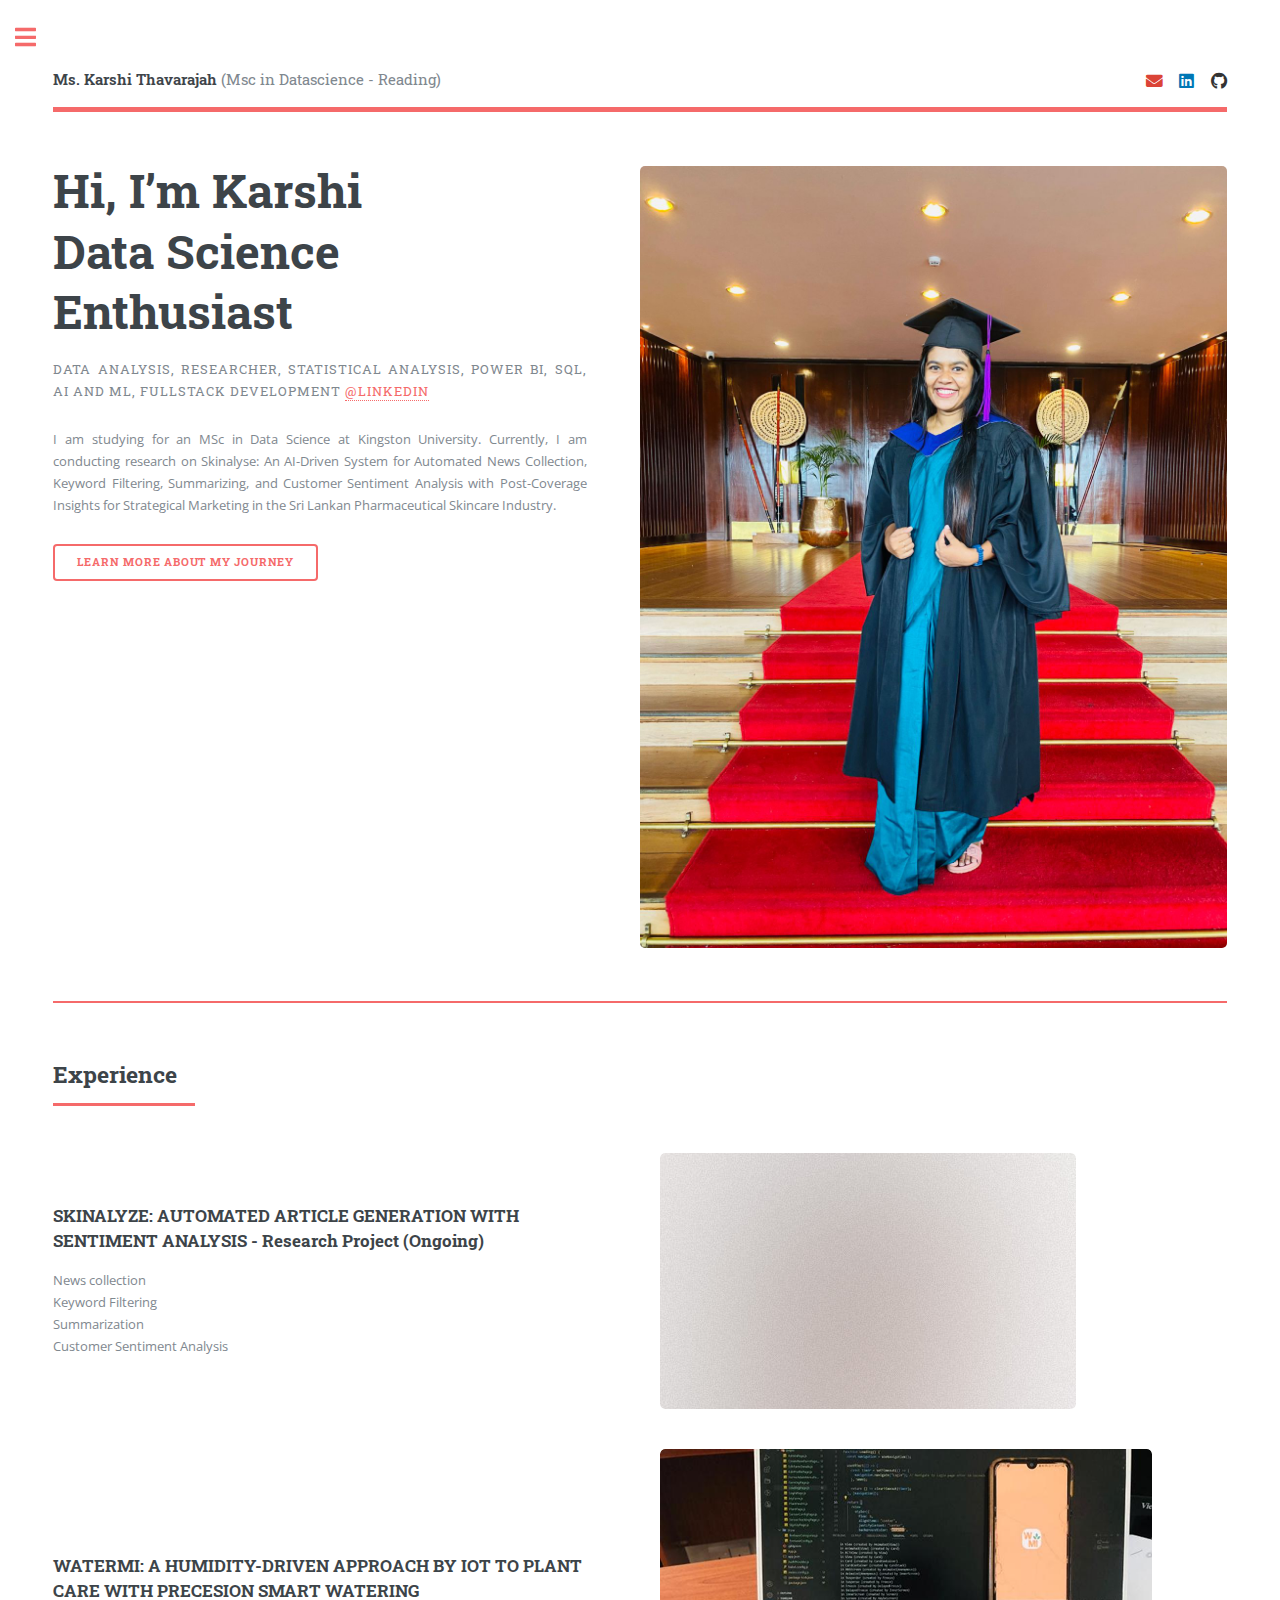
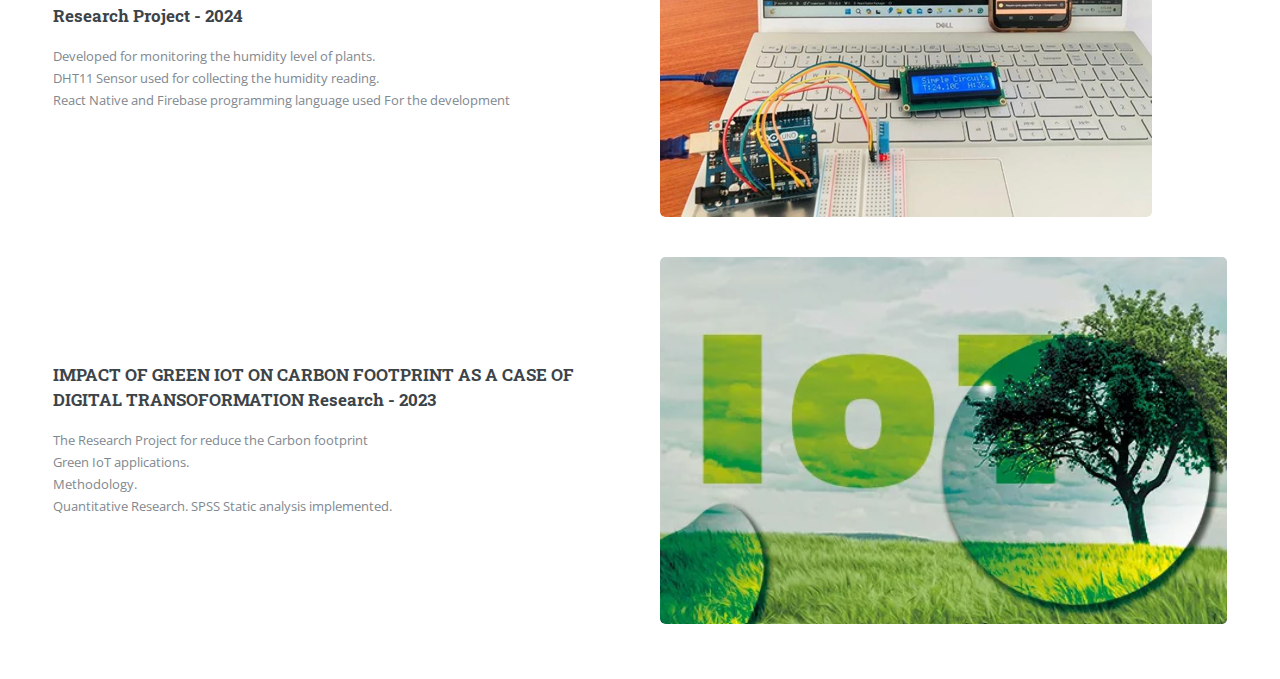
<file: index.html>
<!DOCTYPE HTML>
<!--
	Editorial by HTML5 UP
	html5up.net | @ajlkn
	Free for personal and commercial use under the CCA 3.0 license (html5up.net/license)
-->
<html>
	<head>
		<title>Karshi The Data Science Enthusiast Portfolio</title>
		<meta charset="utf-8" />
		<meta name="viewport" content="width=device-width, initial-scale=1, user-scalable=no" />
		<link rel="stylesheet" href="assets/css/main.css" />
		<link href="https://cdnjs.cloudflare.com/ajax/libs/font-awesome/5.15.4/css/all.min.css" rel="stylesheet">

		<style>
			.justified {
				text-align: justify;
			}
		</style>
	</head>
	<body class="is-preload">

		<!-- Wrapper -->
			<div id="wrapper">

				<!-- Main -->
					<div id="main">
						<div class="inner">

							<!-- Header -->
								<header id="header">
									<a href="index.html" class="logo"><strong>Ms. Karshi Thavarajah</strong> (Msc in Datascience - Reading)</a>
									<ul class="icons">
										<li><a href="mailto:tkarshi2000@gmail.com" class="icon solid fa-envelope" style="color: #db4437;"><span class="label">Email</span></a></li>
										<li><a href="https://www.linkedin.com/in/karshi-thavarajah-07962622a/" class="icon brands fa-linkedin" style="color: #0077b5;"><span class="label">LinkedIn</span></a></li>
										<li><a href="https://github.com/tkarshi" class="icon brands fa-github" style="color: #333;"><span class="label">GitHub</span></a></li>																											
									</ul>
								</header>

							<!-- Banner -->
								<section id="banner">
									<div class="content">
										<header>
											<h1>Hi, I’m Karshi<br />
											Data Science Enthusiast </h1>
											<p class="justified">Data Analysis, Researcher, Statistical Analysis, Power BI, SQL, AI and ML, Fullstack Development <a href = 'https://www.linkedin.com/in/karshi-thavarajah-07962622a/'>@linkedIn</a>  </p>
										</header>
										<p class="justified">I am studying for an MSc in Data Science at Kingston University. Currently, I am conducting research on Skinalyse: An AI-Driven System for Automated News Collection, Keyword Filtering, Summarizing, and Customer Sentiment Analysis with Post-Coverage Insights for Strategical Marketing in the Sri Lankan Pharmaceutical Skincare Industry. </p>
										<ul class="actions">
											<li><a href="journey.html" class="button big">Learn More About My Journey</a></li>
										</ul>
									</div>
									<span class="image object">
										<img src="images/Me.jpeg" alt="" />
									</span>
								</section>

							<!-- Section -->
								<section>
									<header class="major">
										<h2>Experience</h2>
									</header>
									<div class="features">
										<article>
											
											<div class="content">
												<h3>SKINALYZE: AUTOMATED ARTICLE GENERATION WITH 
													SENTIMENT ANALYSIS - Research Project (Ongoing) </h3>
													<p>News collection
													<br>Keyword Filtering
													<br>Summarization 
													<br>Customer Sentiment Analysis 
												    </p>
											</div>
											
										</article>
										<article>
											<a href="#" class="image"><img src="images/pic01.jpg" alt="" /></a>
										</article>
										<article>
											<!-- <span class="icon solid fa-paper-plane"></span> -->
											<div class="content">
												<h3>WATERMI: A HUMIDITY-DRIVEN APPROACH BY IOT TO 
													PLANT CARE WITH PRECESION SMART WATERING <br>
													Research Project - 2024  </h3> 
												<p>
													 Developed for monitoring the humidity level of plants. 
													<br>DHT11 Sensor used for collecting the humidity reading. 
                                                    <br>React Native and Firebase programming language used For the   development
												</p>
												
											</div>
										</article>
										<article>
											<a href="#" class="image"><img src="images/image.png" alt="" /></a>
										</article>
										<article>
											<!-- <span class="icon solid fa-rocket"></span> -->
											<div class="content">
												<h3>IMPACT OF GREEN IOT ON CARBON FOOTPRINT AS  
													A CASE OF DIGITAL TRANSOFORMATION 
													Research - 2023 </h3>
												<p>The Research Project for reduce the Carbon footprint 
													<br>Green IoT applications.  
													<br>Methodology. 
													<br>Quantitative Research.  
													SPSS Static analysis implemented. </p>
											</div>
										</article>
										<article>
											<!-- <span class="icon solid fa-signal"></span>
											<div class="content">
												<h3>Sed magna finibus</h3>
												<p>Aenean ornare velit lacus, ac varius enim lorem ullamcorper dolore. Proin aliquam facilisis ante interdum. Sed nulla amet lorem feugiat tempus aliquam.</p>
											</div> -->
											<a href="#" class="image"><img src="images/GreenIoT2.png" alt="" /></a>
										</article>
									</div>
								</section>

							<!-- Section -->
								<!-- <section>
									<header class="major">
										<h2>Ipsum sed dolor</h2>
									</header>
									<div class="posts">
										<article>
											<a href="#" class="image"><img src="images/pic01.jpg" alt="" /></a>
											<h3>Interdum aenean</h3>
											<p>Aenean ornare velit lacus, ac varius enim lorem ullamcorper dolore. Proin aliquam facilisis ante interdum. Sed nulla amet lorem feugiat tempus aliquam.</p>
											<ul class="actions">
												<li><a href="#" class="button">More</a></li>
											</ul>
										</article>
										<article>
											<a href="#" class="image"><img src="images/pic02.jpg" alt="" /></a>
											<h3>Nulla amet dolore</h3>
											<p>Aenean ornare velit lacus, ac varius enim lorem ullamcorper dolore. Proin aliquam facilisis ante interdum. Sed nulla amet lorem feugiat tempus aliquam.</p>
											<ul class="actions">
												<li><a href="#" class="button">More</a></li>
											</ul>
										</article>
										<article>
											<a href="#" class="image"><img src="images/pic03.jpg" alt="" /></a>
											<h3>Tempus ullamcorper</h3>
											<p>Aenean ornare velit lacus, ac varius enim lorem ullamcorper dolore. Proin aliquam facilisis ante interdum. Sed nulla amet lorem feugiat tempus aliquam.</p>
											<ul class="actions">
												<li><a href="#" class="button">More</a></li>
											</ul>
										</article>
										<article>
											<a href="#" class="image"><img src="images/pic04.jpg" alt="" /></a>
											<h3>Sed etiam facilis</h3>
											<p>Aenean ornare velit lacus, ac varius enim lorem ullamcorper dolore. Proin aliquam facilisis ante interdum. Sed nulla amet lorem feugiat tempus aliquam.</p>
											<ul class="actions">
												<li><a href="#" class="button">More</a></li>
											</ul>
										</article>
										<article>
											<a href="#" class="image"><img src="images/pic05.jpg" alt="" /></a>
											<h3>Feugiat lorem aenean</h3>
											<p>Aenean ornare velit lacus, ac varius enim lorem ullamcorper dolore. Proin aliquam facilisis ante interdum. Sed nulla amet lorem feugiat tempus aliquam.</p>
											<ul class="actions">
												<li><a href="#" class="button">More</a></li>
											</ul>
										</article>
										<article>
											<a href="#" class="image"><img src="images/pic06.jpg" alt="" /></a>
											<h3>Amet varius aliquam</h3>
											<p>Aenean ornare velit lacus, ac varius enim lorem ullamcorper dolore. Proin aliquam facilisis ante interdum. Sed nulla amet lorem feugiat tempus aliquam.</p>
											<ul class="actions">
												<li><a href="#" class="button">More</a></li>
											</ul>
										</article>
									</div>
								</section> -->

						</div>
					</div>

				<!-- Sidebar -->
					<div id="sidebar">
						<div class="inner">

							<!-- Search -->
								<section id="search" class="alt">
									<form method="post" action="#">
										<input type="text" name="query" id="query" placeholder="Search" />
									</form>
								</section>

							<!-- Menu -->
								<nav id="menu">
									<header class="major">
										<h2>Menu</h2>
									</header>
									<ul>
										<li><a href="index.html">Homepage</a></li>
										<li><a href="journey.html">Journey</a></li>
										<li><a href="education.html">Education</a></li>
										<li>
											<span class="opener">Blog</span>
											<ul>
												<!-- <li><a href="#">Lorem Dolor</a></li>
												<li><a href="#">Ipsum Adipiscing</a></li>
												<li><a href="#">Tempus Magna</a></li>
												<li><a href="#">Feugiat Veroeros</a></li> -->
											</ul>
										</li>
										<!-- <li><a href="#">Etiam Dolore</a></li>
										<li><a href="#">Adipiscing</a></li>
										<li>
											<span class="opener">Another Submenu</span>
											<ul>
												<li><a href="#">Lorem Dolor</a></li>
												<li><a href="#">Ipsum Adipiscing</a></li>
												<li><a href="#">Tempus Magna</a></li>
												<li><a href="#">Feugiat Veroeros</a></li>
											</ul>
										</li>
										<li><a href="#">Maximus Erat</a></li>
										<li><a href="#">Sapien Mauris</a></li>
										<li><a href="#">Amet Lacinia</a></li> -->
									</ul>
								</nav>

							<!-- Section -->
								<!-- <section>
									<header class="major">
										<h2>Ante interdum</h2>
									</header>
									<div class="mini-posts">
										<article>
											<a href="#" class="image"><img src="images/pic07.jpg" alt="" /></a>
											<p>Aenean ornare velit lacus, ac varius enim lorem ullamcorper dolore aliquam.</p>
										</article>
										<article>
											<a href="#" class="image"><img src="images/pic08.jpg" alt="" /></a>
											<p>Aenean ornare velit lacus, ac varius enim lorem ullamcorper dolore aliquam.</p>
										</article>
										<article>
											<a href="#" class="image"><img src="images/pic09.jpg" alt="" /></a>
											<p>Aenean ornare velit lacus, ac varius enim lorem ullamcorper dolore aliquam.</p>
										</article>
									</div>
									<ul class="actions">
										<li><a href="#" class="button">More</a></li>
									</ul>
								</section> -->

							<!-- Section -->
								<section>
									<header class="major">
										<h2>Contact information</h2>
									</header>
									<ul class="contact">
										<!-- <li class="icon solid fa-envelope"><a href="tkarshi2000@gmail.com">email</a></li>
										<li class="icon">
											<i class="fab fa-linkedin" style="color: #e63946; font-size: 20px;"></i>
											<a href="https://www.linkedin.com/in/your-profile" target="_blank" style="text-decoration: none; color: #6c757d;">LinkedIn</a>
										</li>										
										
										<li class="icon solid fa-home">1234 Somewhere Road #8254<br />
										Nashville, TN 00000-0000</li> -->
										<li style="display: flex; align-items: center; margin-bottom: 15px;">
											<i class="fas fa-envelope" style="color: #e63946; font-size: 20px; margin-right: 10px;"></i>
											<a href="mailto:tkarshi2000@gmail.com" style="color: #6c757d; font-size: 16px; text-decoration: none;">tkarshi2000@gmail.com</a>
										</li>										
										<li style="display: flex; align-items: center; margin-bottom: 15px;">
											<i class="fab fa-linkedin" style="color: #e63946; font-size: 20px; margin-right: 10px;"></i>
											<a href="https://www.linkedin.com/in/karshi-thavarajah-07962622a/" target="_blank" style="color: #6c757d; font-size: 16px; text-decoration: none;">LinkedIn</a>
										</li>
										<li style="display: flex; align-items: center; margin-bottom: 15px;">
											<i class="fab fa-github" style="color: #e63946; font-size: 20px; margin-right: 10px;"></i>
											<a href="https://github.com/tkarshi" target="_blank" style="color: #6c757d; font-size: 16px; text-decoration: none;">GitHub</a>
										</li>
										
									</ul>
								</section>

							<!-- Footer -->
								<footer id="footer">
									<!-- <p class="copyright">&copy; Untitled. All rights reserved. Demo Images: <a href="https://unsplash.com">Unsplash</a>. Design: <a href="https://html5up.net">HTML5 UP</a>.</p> -->
								    <p class="copyright">Copyright &copy; 2024 December Ms. Karshi Thavarajah</p>
								</footer>

						</div>
					</div>

			</div>

		<!-- Scripts -->
			<script src="assets/js/jquery.min.js"></script>
			<script src="assets/js/browser.min.js"></script>
			<script src="assets/js/breakpoints.min.js"></script>
			<script src="assets/js/util.js"></script>
			<script src="assets/js/main.js"></script>

	</body>
</html>
</file>
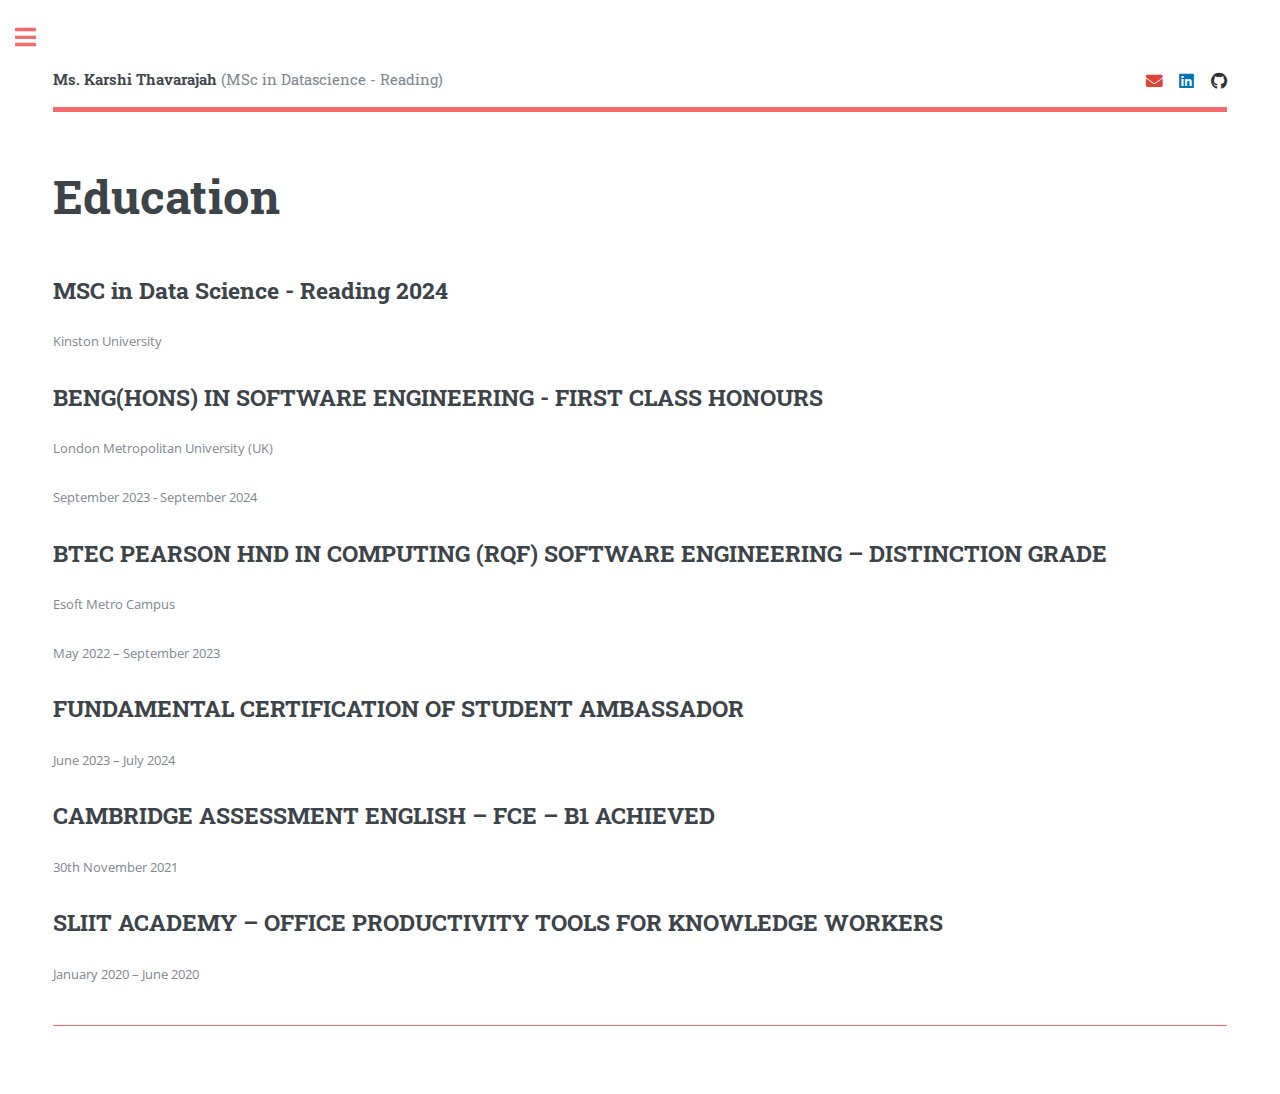
<file: education.html>
<!DOCTYPE HTML>
<!--
	Editorial by HTML5 UP
	html5up.net | @ajlkn
	Free for personal and commercial use under the CCA 3.0 license (html5up.net/license)
-->
<html>
	<head>
		<title>Education Journey Of Karshi</title>
		<meta charset="utf-8" />
		<meta name="viewport" content="width=device-width, initial-scale=1, user-scalable=no" />
		<link rel="stylesheet" href="assets/css/main.css" />
	</head>
	<body class="is-preload">

		<!-- Wrapper -->
			<div id="wrapper">

				<!-- Main -->
					<div id="main">
						<div class="inner">

							<!-- Header -->
								<header id="header">
									<a href="index.html" class="logo"><strong>Ms. Karshi Thavarajah</strong> (MSc in Datascience - Reading)</a>
									<ul class="icons">
										<li><a href="mailto:tkarshi2000@gmail.com" class="icon solid fa-envelope" style="color: #db4437;"><span class="label">Email</span></a></li>
										<li><a href="https://www.linkedin.com/in/karshi-thavarajah-07962622a/" class="icon brands fa-linkedin" style="color: #0077b5;"><span class="label">LinkedIn</span></a></li>
										<li><a href="https://github.com/tkarshi" class="icon brands fa-github" style="color: #333;"><span class="label">GitHub</span></a></li>		
									</ul>
								</header>

							<!-- Content -->
								<section>
									<header class="main">
										<h1>Education</h1>
									</header>

									<!-- Content -->
										 <h2 id="content">MSC in Data Science - Reading 2024</h2>
										<p>Kinston University</p>

										<h2 id="content">BENG(HONS) IN SOFTWARE ENGINEERING - FIRST 
											CLASS HONOURS </h2>
										<p>London Metropolitan University (UK)</p>
										<p>September 2023 - September 2024</p>

										<h2 id="content">BTEC PEARSON HND IN COMPUTING (RQF) SOFTWARE 
											ENGINEERING – DISTINCTION GRADE </h2>
										<p>Esoft Metro Campus </p>
										<p>May 2022 – September 2023 </p>

										<h2 id="content">FUNDAMENTAL CERTIFICATION OF STUDENT 
											AMBASSADOR  </h2>										
										<p>June 2023 – July 2024</p>

										<h2 id="content">CAMBRIDGE ASSESSMENT ENGLISH – FCE – B1 
											ACHIEVED    </h2>										
										<p> 30th November 2021 </p>

										<h2 id="content">SLIIT ACADEMY – OFFICE PRODUCTIVITY TOOLS FOR 
											KNOWLEDGE WORKERS</h2>										
										<p> January 2020 – June 2020 </p>


										<!-- <div class="row"> --> 
											<!-- <div class="col-6 col-12-small"> -->
												<!-- <h2>Sem turpis amet semper</h2>
												<p>Nunc lacinia ante nunc ac lobortis. Interdum adipiscing gravida odio porttitor sem non mi integer non faucibus ornare mi ut ante amet placerat aliquet. Volutpat commodo eu sed ante lacinia. Sapien a lorem in integer ornare praesent commodo adipiscing arcu in massa commodo lorem accumsan at odio massa ac ac. Semper adipiscing varius montes viverra nibh in adipiscing blandit tempus accumsan.</p> -->
											<!-- </div>
											<div class="col-6 col-12-small">
												<h3>Magna odio tempus commodo</h3>
												<p>In arcu accumsan arcu adipiscing accumsan orci ac. Felis id enim aliquet. Accumsan ac integer lobortis commodo ornare aliquet accumsan erat tempus amet porttitor. Ante commodo blandit adipiscing integer semper orci eget. Faucibus commodo adipiscing mi eu nullam accumsan morbi arcu ornare odio mi adipiscing nascetur lacus ac interdum morbi accumsan vis mi accumsan.</p>
											</div> -->
											<!-- Break -->
											<!-- <div class="col-4 col-12-medium">
												<h3>Interdum sapien gravida</h3>
												<p>Nunc lacinia ante nunc ac lobortis. Interdum adipiscing gravida odio porttitor sem non mi integer non faucibus ornare mi ut ante amet placerat aliquet. Volutpat eu sed ante lacinia sapien lorem accumsan varius montes viverra nibh in adipiscing blandit.</p>
											</div>
											<div class="col-4 col-12-medium">
												<h3>Faucibus consequat lorem</h3>
												<p>Nunc lacinia ante nunc ac lobortis. Interdum adipiscing gravida odio porttitor sem non mi integer non faucibus ornare mi ut ante amet placerat aliquet. Volutpat eu sed ante lacinia sapien lorem accumsan varius montes viverra nibh in adipiscing blandit.</p>
											</div>
											<div class="col-4 col-12-medium">
												<h3>Accumsan montes viverra</h3>
												<p>Nunc lacinia ante nunc ac lobortis. Interdum adipiscing gravida odio porttitor sem non mi integer non faucibus ornare mi ut ante amet placerat aliquet. Volutpat eu sed ante lacinia sapien lorem accumsan varius montes viverra nibh in adipiscing blandit.</p>
											</div>
										</div> -->

									<hr class="major" />

									<!-- Elements -->
										<!-- <h2 id="elements">Elements</h2> -->
										<div class="row gtr-200">
											<div class="col-6 col-12-medium">

												<!-- Text stuff -->
													<!-- <h3>Text</h3>
													<p>This is <b>bold</b> and this is <strong>strong</strong>. This is <i>italic</i> and this is <em>emphasized</em>.
													This is <sup>superscript</sup> text and this is <sub>subscript</sub> text.
													This is <u>underlined</u> and this is code: <code>for (;;) { ... }</code>.
													Finally, this is a <a href="#">link</a>.</p>
													<hr />
													<h2>Heading Level 2</h2>
													<h3>Heading Level 3</h3>
													<h4>Heading Level 4</h4>
													<hr />
													<p>Nunc lacinia ante nunc ac lobortis. Interdum adipiscing gravida odio porttitor sem non mi integer non faucibus ornare mi ut ante amet placerat aliquet. Volutpat eu sed ante lacinia sapien lorem accumsan varius montes viverra nibh in adipiscing blandit tempus accumsan.</p> -->

												<!-- Lists -->
													<!-- <h3>Lists</h3> -->
													<!-- <div class="row"> -->
														<!-- <div class="col-6 col-12-small">

															<h4>Unordered</h4>
															<ul>
																<li>Dolor etiam magna etiam.</li>
																<li>Sagittis lorem eleifend.</li>
																<li>Felis dolore viverra.</li>
															</ul>

															<h4>Alternate</h4>
															<ul class="alt">
																<li>Dolor etiam magna etiam.</li>
																<li>Sagittis lorem eleifend.</li>
																<li>Felis feugiat viverra.</li>
															</ul>

														</div> -->
														<!-- <div class="col-6 col-12-small">

															<h4>Ordered</h4>
															<ol>
																<li>Dolor etiam magna etiam.</li>
																<li>Etiam vel lorem sed viverra.</li>
																<li>Felis dolore viverra.</li>
																<li>Dolor etiam magna etiam.</li>
																<li>Etiam vel lorem sed viverra.</li>
																<li>Felis dolore viverra.</li>
															</ol>

															<h4>Icons</h4>
															<ul class="icons">
																<li><a href="#" class="icon brands fa-twitter"><span class="label">Twitter</span></a></li>
																<li><a href="#" class="icon brands fa-facebook-f"><span class="label">Facebook</span></a></li>
																<li><a href="#" class="icon brands fa-instagram"><span class="label">Instagram</span></a></li>
																<li><a href="#" class="icon brands fa-github"><span class="label">Github</span></a></li>
																<li><a href="#" class="icon brands fa-dribbble"><span class="label">Dribbble</span></a></li>
																<li><a href="#" class="icon brands fa-tumblr"><span class="label">Tumblr</span></a></li>
															</ul>

														</div> -->
													<!-- </div> -->
													<!-- <h4>Definition</h4>
													<dl>
														<dt>Item1</dt>
														<dd>
															<p>Lorem ipsum dolor vestibulum ante ipsum primis in faucibus vestibulum. Blandit adipiscing eu felis iaculis volutpat ac adipiscing accumsan eu faucibus. Integer ac pellentesque praesent. Lorem ipsum dolor.</p>
														</dd>
														<dt>Item2</dt>
														<dd>
															<p>Lorem ipsum dolor vestibulum ante ipsum primis in faucibus vestibulum. Blandit adipiscing eu felis iaculis volutpat ac adipiscing accumsan eu faucibus. Integer ac pellentesque praesent. Lorem ipsum dolor.</p>
														</dd>
														<dt>Item3</dt>
														<dd>
															<p>Lorem ipsum dolor vestibulum ante ipsum primis in faucibus vestibulum. Blandit adipiscing eu felis iaculis volutpat ac adipiscing accumsan eu faucibus. Integer ac pellentesque praesent. Lorem ipsum dolor.</p>
														</dd>
													</dl> -->

													<!-- <h4>Actions</h4>
													<ul class="actions">
														<li><a href="#" class="button primary">Default</a></li>
														<li><a href="#" class="button">Default</a></li>
													</ul>
													<ul class="actions small">
														<li><a href="#" class="button primary small">Small</a></li>
														<li><a href="#" class="button small">Small</a></li>
													</ul>
													<div class="row">
														<div class="col-6 col-12-small">
															<ul class="actions stacked">
																<li><a href="#" class="button primary">Default</a></li>
																<li><a href="#" class="button">Default</a></li>
															</ul>
														</div>
														<div class="col-6 col-12-small">
															<ul class="actions stacked">
																<li><a href="#" class="button primary small">Small</a></li>
																<li><a href="#" class="button small">Small</a></li>
															</ul>
														</div>
														<div class="col-6 col-12-small">
															<ul class="actions stacked">
																<li><a href="#" class="button primary fit">Default</a></li>
																<li><a href="#" class="button fit">Default</a></li>
															</ul>
														</div>
														<div class="col-6 col-12-small">
															<ul class="actions stacked">
																<li><a href="#" class="button primary small fit">Small</a></li>
																<li><a href="#" class="button small fit">Small</a></li>
															</ul>
														</div>
													</div> -->

													<!-- <h4>Pagination</h4>
													<ul class="pagination">
														<li><span class="button disabled">Prev</span></li>
														<li><a href="#" class="page active">1</a></li>
														<li><a href="#" class="page">2</a></li>
														<li><a href="#" class="page">3</a></li>
														<li><span>&hellip;</span></li>
														<li><a href="#" class="page">8</a></li>
														<li><a href="#" class="page">9</a></li>
														<li><a href="#" class="page">10</a></li>
														<li><a href="#" class="button">Next</a></li>
													</ul> -->

												<!-- Blockquote -->
													<!-- <h3>Blockquote</h3>
													<blockquote>Lorem ipsum dolor vestibulum ante ipsum primis in faucibus vestibulum. Blandit adipiscing eu felis iaculis volutpat ac adipiscing accumsan eu faucibus. Integer ac pellentesque praesent. Lorem ipsum dolor. Lorem ipsum dolor vestibulum ante ipsum primis in faucibus vestibulum. Blandit adipiscing eu felis iaculis volutpat ac adipiscing accumsan eu faucibus.</blockquote> -->

												<!-- Table -->
													<!-- <h3>Table</h3>

													<h4>Default</h4>
													<div class="table-wrapper">
														<table>
															<thead>
																<tr>
																	<th>Name</th>
																	<th>Description</th>
																	<th>Price</th>
																</tr>
															</thead>
															<tbody>
																<tr>
																	<td>Item1</td>
																	<td>Ante turpis integer aliquet porttitor.</td>
																	<td>29.99</td>
																</tr>
																<tr>
																	<td>Item2</td>
																	<td>Vis ac commodo adipiscing arcu aliquet.</td>
																	<td>19.99</td>
																</tr>
																<tr>
																	<td>Item3</td>
																	<td> Morbi faucibus arcu accumsan lorem.</td>
																	<td>29.99</td>
																</tr>
																<tr>
																	<td>Item4</td>
																	<td>Vitae integer tempus condimentum.</td>
																	<td>19.99</td>
																</tr>
																<tr>
																	<td>Item5</td>
																	<td>Ante turpis integer aliquet porttitor.</td>
																	<td>29.99</td>
																</tr>
															</tbody>
															<tfoot>
																<tr>
																	<td colspan="2"></td>
																	<td>100.00</td>
																</tr>
															</tfoot>
														</table>
													</div>

													<h4>Alternate</h4>
													<div class="table-wrapper">
														<table class="alt">
															<thead>
																<tr>
																	<th>Name</th>
																	<th>Description</th>
																	<th>Price</th>
																</tr>
															</thead>
															<tbody>
																<tr>
																	<td>Item1</td>
																	<td>Ante turpis integer aliquet porttitor.</td>
																	<td>29.99</td>
																</tr>
																<tr>
																	<td>Item2</td>
																	<td>Vis ac commodo adipiscing arcu aliquet.</td>
																	<td>19.99</td>
																</tr>
																<tr>
																	<td>Item3</td>
																	<td> Morbi faucibus arcu accumsan lorem.</td>
																	<td>29.99</td>
																</tr>
																<tr>
																	<td>Item4</td>
																	<td>Vitae integer tempus condimentum.</td>
																	<td>19.99</td>
																</tr>
																<tr>
																	<td>Item5</td>
																	<td>Ante turpis integer aliquet porttitor.</td>
																	<td>29.99</td>
																</tr>
															</tbody>
															<tfoot>
																<tr>
																	<td colspan="2"></td>
																	<td>100.00</td>
																</tr>
															</tfoot>
														</table>
													</div>

											</div>
											<div class="col-6 col-12-medium"> -->

												<!-- Buttons -->
													<!-- <h3>Buttons</h3> -->
													<!-- <ul class="actions">
														<li><a href="#" class="button primary">Primary</a></li>
														<li><a href="#" class="button">Default</a></li>
													</ul> -->
													<!-- <ul class="actions">
														<li><a href="#" class="button large">Large</a></li>
														<li><a href="#" class="button">Default</a></li>
														<li><a href="#" class="button small">Small</a></li>
													</ul>
													<ul class="actions">
														<li><a href="#" class="button primary large">Large</a></li>
														<li><a href="#" class="button primary">Default</a></li>
														<li><a href="#" class="button primary small">Small</a></li>
													</ul>
													<ul class="actions fit">
														<li><a href="#" class="button primary fit">Fit</a></li>
														<li><a href="#" class="button fit">Fit</a></li>
													</ul>
													<ul class="actions fit small">
														<li><a href="#" class="button primary fit small">Fit + Small</a></li>
														<li><a href="#" class="button fit small">Fit + Small</a></li>
													</ul>
													<ul class="actions">
														<li><a href="#" class="button primary icon solid fa-search">Icon</a></li>
														<li><a href="#" class="button icon solid fa-download">Icon</a></li>
													</ul>
													<ul class="actions">
														<li><span class="button primary disabled">Primary</span></li>
														<li><span class="button disabled">Default</span></li>
													</ul> -->

												<!-- Form -->
													<!-- <h3>Form</h3>

													<form method="post" action="#">
														<div class="row gtr-uniform">
															<div class="col-6 col-12-xsmall">
																<input type="text" name="demo-name" id="demo-name" value="" placeholder="Name" />
															</div>
															<div class="col-6 col-12-xsmall">
																<input type="email" name="demo-email" id="demo-email" value="" placeholder="Email" />
															</div>
															 Break -->
															<!-- <div class="col-12">
																<select name="demo-category" id="demo-category">
																	<option value="">- Category -</option>
																	<option value="1">Manufacturing</option>
																	<option value="1">Shipping</option>
																	<option value="1">Administration</option>
																	<option value="1">Human Resources</option>
																</select>
															</div> -->
															<!-- Break -->
															<!-- <div class="col-4 col-12-small">
																<input type="radio" id="demo-priority-low" name="demo-priority" checked>
																<label for="demo-priority-low">Low</label>
															</div>
															<div class="col-4 col-12-small">
																<input type="radio" id="demo-priority-normal" name="demo-priority">
																<label for="demo-priority-normal">Normal</label>
															</div>
															<div class="col-4 col-12-small">
																<input type="radio" id="demo-priority-high" name="demo-priority">
																<label for="demo-priority-high">High</label>
															</div> -->
															<!-- Break -->
															<!-- <div class="col-6 col-12-small">
																<input type="checkbox" id="demo-copy" name="demo-copy">
																<label for="demo-copy">Email me a copy</label>
															</div>
															<div class="col-6 col-12-small">
																<input type="checkbox" id="demo-human" name="demo-human" checked>
																<label for="demo-human">I am a human</label>
															</div> -->
															<!-- Break -->
															<!-- <div class="col-12">
																<textarea name="demo-message" id="demo-message" placeholder="Enter your message" rows="6"></textarea>
															</div> -->
															<!-- Break -->
															<!-- <div class="col-12">
																<ul class="actions">
																	<li><input type="submit" value="Send Message" class="primary" /></li>
																	<li><input type="reset" value="Reset" /></li>
																</ul>
															</div>
														</div>
													</form> --> 

												<!-- Image -->
													<!-- <h3>Image</h3>

													<h4>Fit</h4>
													<span class="image fit"><img src="images/pic11.jpg" alt="" /></span>
													<div class="box alt">
														<div class="row gtr-50 gtr-uniform">
															<div class="col-4"><span class="image fit"><img src="images/pic01.jpg" alt="" /></span></div>
															<div class="col-4"><span class="image fit"><img src="images/pic02.jpg" alt="" /></span></div>
															<div class="col-4"><span class="image fit"><img src="images/pic03.jpg" alt="" /></span></div>
															Break -->
															<!-- <div class="col-4"><span class="image fit"><img src="images/pic03.jpg" alt="" /></span></div>
															<div class="col-4"><span class="image fit"><img src="images/pic01.jpg" alt="" /></span></div>
															<div class="col-4"><span class="image fit"><img src="images/pic02.jpg" alt="" /></span></div> -->
															<!-- Break -->
															<!-- <div class="col-4"><span class="image fit"><img src="images/pic02.jpg" alt="" /></span></div>
															<div class="col-4"><span class="image fit"><img src="images/pic03.jpg" alt="" /></span></div>
															<div class="col-4"><span class="image fit"><img src="images/pic01.jpg" alt="" /></span></div>
														</div> -->
													<!-- </div>

													<h4>Left &amp; Right</h4>
													<p><span class="image left"><img src="images/pic01.jpg" alt="" /></span>Lorem ipsum dolor sit accumsan interdum nisi, quis tincidunt felis sagittis eget. tempus euismod. Vestibulum ante ipsum primis in faucibus vestibulum. Blandit adipiscing eu felis iaculis volutpat ac adipiscing accumsan eu faucibus. Integer ac pellentesque praesent tincidunt felis sagittis eget. tempus euismod. Vestibulum ante ipsum primis sagittis eget. tempus euismod. Vestibulum ante ipsum primis in faucibus vestibulum. Blandit adipiscing eu felis iaculis volutpat ac adipiscing accumsan eu faucibus. Integer ac pellentesque praesent.</p>
													<p><span class="image right"><img src="images/pic02.jpg" alt="" /></span>Lorem ipsum dolor sit accumsan interdum nisi, quis tincidunt felis sagittis eget. tempus euismod. Vestibulum ante ipsum primis in faucibus vestibulum. Blandit adipiscing eu felis iaculis volutpat ac adipiscing accumsan eu faucibus. Integer ac pellentesque praesent tincidunt felis sagittis eget. tempus euismod. Vestibulum ante ipsum primis sagittis eget. tempus euismod. Vestibulum ante ipsum primis in faucibus vestibulum. Blandit adipiscing eu felis iaculis volutpat ac adipiscing accumsan eu faucibus. Integer ac pellentesque praesent.</p> -->

												<!-- Box -->
													<!-- <h3>Box</h3>
													<div class="box">
														<p>Felis sagittis eget tempus primis in faucibus vestibulum. Blandit adipiscing eu felis iaculis volutpat ac adipiscing accumsan eu faucibus. Integer ac pellentesque praesent tincidunt felis sagittis eget. tempus euismod. Magna sed etiam ante ipsum primis in faucibus vestibulum.</p>
													</div> -->

												<!-- Preformatted Code -->
													<!-- <h3>Preformatted</h3>
													<pre><code>i = 0; -->

<!-- while (!deck.isInOrder()) {
    print 'Iteration ' + i;
    deck.shuffle();
    i++;
}

print 'It took ' + i + ' iterations to sort the deck.'; -->
</code></pre>

											</div>
										</div>

								</section>

						</div>
					</div>

				<!-- Sidebar -->
					<div id="sidebar">
						<div class="inner">

							<!-- Search -->
								<section id="search" class="alt">
									<form method="post" action="#">
										<input type="text" name="query" id="query" placeholder="Search" />
									</form>
								</section>

							<!-- Menu -->
								<nav id="menu">
									<header class="major">
										<h2>Menu</h2>
									</header>
									<ul>
										<li><a href="index.html">Homepage</a></li>
										<li><a href="journey.html">Journey</a></li>
										<li><a href="education.html">Education</a></li>
										<li>
											<span class="opener">Blog</span>
											<ul>
												<!-- <li><a href="#">Lorem Dolor</a></li>
												<li><a href="#">Ipsum Adipiscing</a></li>
												<li><a href="#">Tempus Magna</a></li>
												<li><a href="#">Feugiat Veroeros</a></li> -->
											</ul>
										</li>
										<!-- <li><a href="#">Etiam Dolore</a></li>
										<li><a href="#">Adipiscing</a></li>
										<li>
											<span class="opener">Another Submenu</span>
											<ul>
												<li><a href="#">Lorem Dolor</a></li>
												<li><a href="#">Ipsum Adipiscing</a></li>
												<li><a href="#">Tempus Magna</a></li>
												<li><a href="#">Feugiat Veroeros</a></li>
											</ul>
										</li>
										<li><a href="#">Maximus Erat</a></li>
										<li><a href="#">Sapien Mauris</a></li>
										<li><a href="#">Amet Lacinia</a></li> -->
									</ul>
								</nav>

							<!-- Section -->
								<!-- <section>
									<header class="major">
										<h2>Ante interdum</h2>
									</header>
									<div class="mini-posts">
										<article>
											<a href="#" class="image"><img src="images/pic07.jpg" alt="" /></a>
											<p>Aenean ornare velit lacus, ac varius enim lorem ullamcorper dolore aliquam.</p>
										</article>
										<article>
											<a href="#" class="image"><img src="images/pic08.jpg" alt="" /></a>
											<p>Aenean ornare velit lacus, ac varius enim lorem ullamcorper dolore aliquam.</p>
										</article>
										<article>
											<a href="#" class="image"><img src="images/pic09.jpg" alt="" /></a>
											<p>Aenean ornare velit lacus, ac varius enim lorem ullamcorper dolore aliquam.</p>
										</article>
									</div>
									<ul class="actions">
										<li><a href="#" class="button">More</a></li>
									</ul> -->
								<!-- </section> -->

							<!-- Section -->
							<section>
								<header class="major">
									<h2>Contact information</h2>
								</header>
								<ul class="contact">
									<!-- <li class="icon solid fa-envelope"><a href="tkarshi2000@gmail.com">email</a></li>
									<li class="icon">
										<i class="fab fa-linkedin" style="color: #e63946; font-size: 20px;"></i>
										<a href="https://www.linkedin.com/in/your-profile" target="_blank" style="text-decoration: none; color: #6c757d;">LinkedIn</a>
									</li>										
									
									<li class="icon solid fa-home">1234 Somewhere Road #8254<br />
									Nashville, TN 00000-0000</li> -->
									<li style="display: flex; align-items: center; margin-bottom: 15px;">
										<i class="fas fa-envelope" style="color: #e63946; font-size: 20px; margin-right: 10px;"></i>
										<a href="mailto:tkarshi2000@gmail.com" style="color: #6c757d; font-size: 16px; text-decoration: none;">tkarshi2000@gmail.com</a>
									</li>										
									<li style="display: flex; align-items: center; margin-bottom: 15px;">
										<i class="fab fa-linkedin" style="color: #e63946; font-size: 20px; margin-right: 10px;"></i>
										<a href="https://www.linkedin.com/in/karshi-thavarajah-07962622a/" target="_blank" style="color: #6c757d; font-size: 16px; text-decoration: none;">LinkedIn</a>
									</li>
									<li style="display: flex; align-items: center; margin-bottom: 15px;">
										<i class="fab fa-github" style="color: #e63946; font-size: 20px; margin-right: 10px;"></i>
										<a href="https://github.com/tkarshi" target="_blank" style="color: #6c757d; font-size: 16px; text-decoration: none;">GitHub</a>
									</li>
									
								</ul>
							</section>

							<!-- Footer -->
								<footer id="footer">
									<p class="copyright">&copy; Untitled. All rights reserved. Demo Images: <a href="https://unsplash.com">Unsplash</a>. Design: <a href="https://html5up.net">HTML5 UP</a>.</p>
								</footer>

						</div>
					</div>

			</div>

		<!-- Scripts -->
			<script src="assets/js/jquery.min.js"></script>
			<script src="assets/js/browser.min.js"></script>
			<script src="assets/js/breakpoints.min.js"></script>
			<script src="assets/js/util.js"></script>
			<script src="assets/js/main.js"></script>

	</body>
</html>
</file>
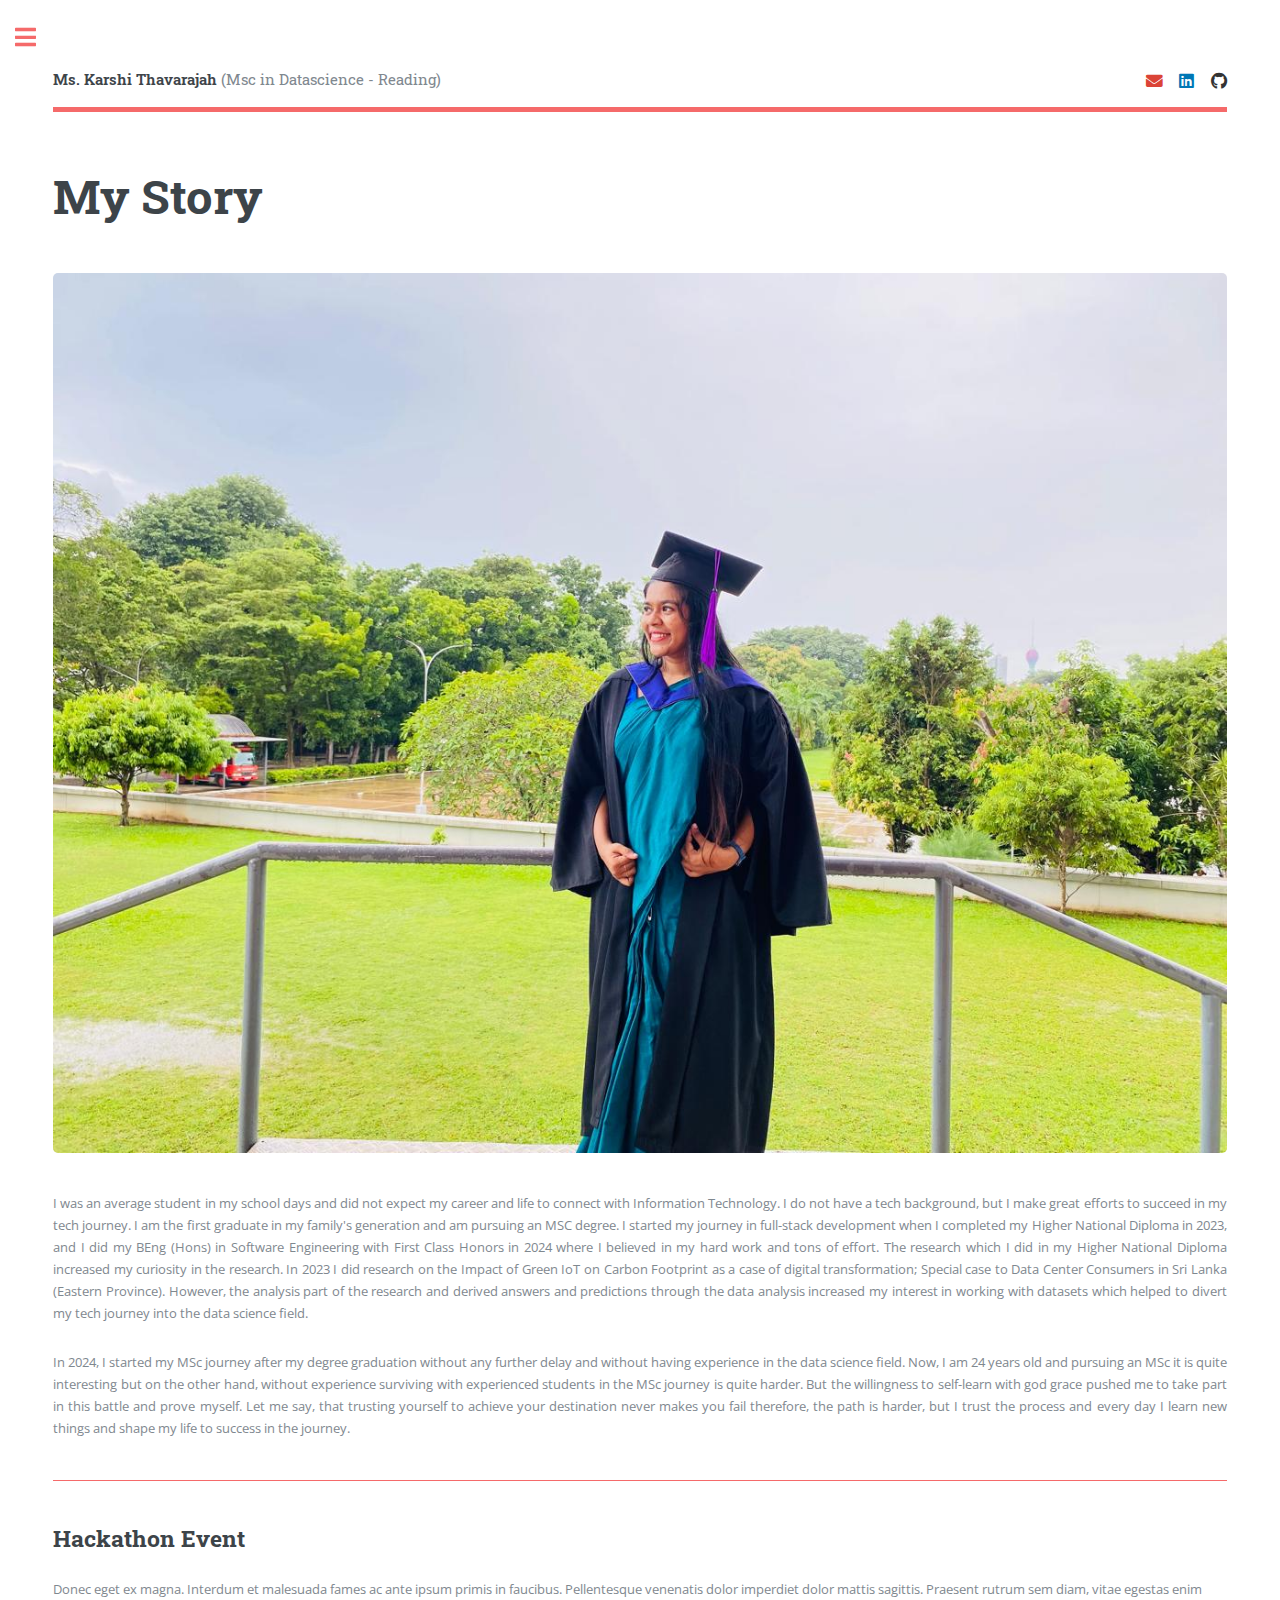
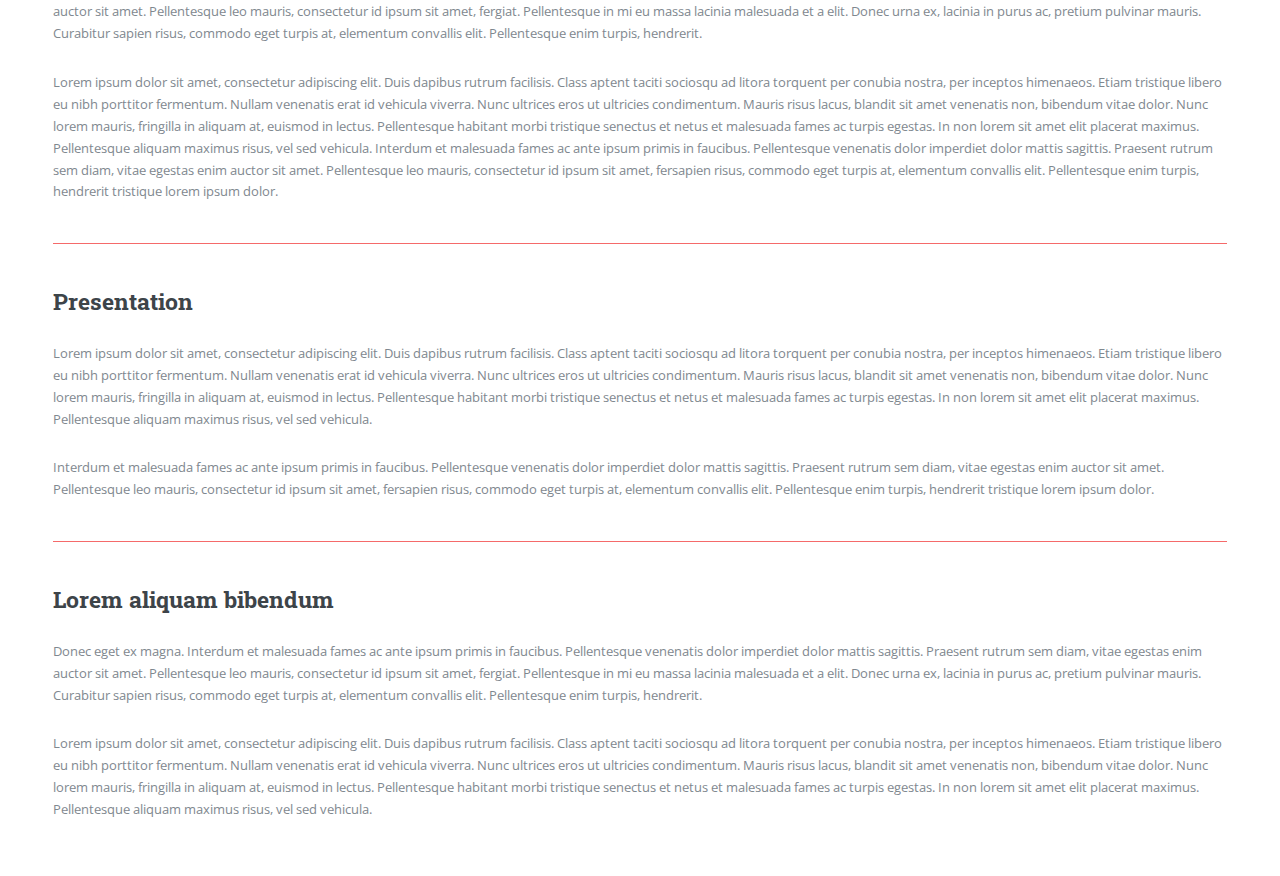
<file: journey.html>
<!DOCTYPE HTML>
<!--
	Editorial by HTML5 UP
	html5up.net | @ajlkn
	Free for personal and commercial use under the CCA 3.0 license (html5up.net/license)
-->
<html>
	<head>
		<title>My Journey - Karshi Data Science Enthusiast</title>
		<meta charset="utf-8" />
		<meta name="viewport" content="width=device-width, initial-scale=1, user-scalable=no" />
		<link rel="stylesheet" href="assets/css/main.css" />
		<style>
			.justified {
				text-align: justify;
			}
		</style>
	</head>
	<body class="is-preload">

		<!-- Wrapper -->
			<div id="wrapper">

				<!-- Main -->
					<div id="main">
						<div class="inner">

							<!-- Header -->
								<header id="header">
									<a href="index.html" class="logo"><strong>Ms. Karshi Thavarajah</strong> (Msc in Datascience - Reading)</a>
									<ul class="icons">
										<li><a href="mailto:tkarshi2000@gmail.com" class="icon solid fa-envelope" style="color: #db4437;"><span class="label">Email</span></a></li>
										<li><a href="https://www.linkedin.com/in/karshi-thavarajah-07962622a/" class="icon brands fa-linkedin" style="color: #0077b5;"><span class="label">LinkedIn</span></a></li>
										<li><a href="https://github.com/tkarshi" class="icon brands fa-github" style="color: #333;"><span class="label">GitHub</span></a></li>		
									</ul>
								</header>

							<!-- Content -->
								<section>
									<header class="main">
										<h1>My Story</h1>
									</header>

									<span class="image main"><img src="images/Graduate.jpeg" alt="" /></span>

									<p class="justified">I was an average student in my school days and did not expect my career and life to connect with Information Technology. I do not have a tech background, but I make great efforts to succeed in my tech journey. I am the first graduate in my family's generation and am pursuing an MSC degree. I started my journey in full-stack development when I completed my Higher National Diploma in 2023, and I did my BEng (Hons) in Software Engineering with First Class Honors in 2024 where I believed in my hard work and tons of effort. The research which I did in my Higher National Diploma increased my curiosity in the research. In 2023 I did research on the Impact of Green IoT on Carbon Footprint as a case of digital transformation; Special case 
										to Data Center Consumers in Sri Lanka (Eastern Province). However, the analysis part of the research and derived answers and predictions through the data analysis increased my interest in working with datasets which helped to divert my tech journey into the data science field.  </p>
									<p class="justified">In 2024, I started my MSc journey after my degree graduation without any further delay and without having experience in the data science field. Now, I am 24 years old and pursuing an MSc it is quite interesting but on the other hand, without experience surviving with experienced students in the MSc journey is quite harder. But the willingness to self-learn with god grace pushed me to take part in this battle and prove myself. Let me say, that trusting yourself to achieve your destination never makes you fail therefore, the path is harder, but I trust the process and every day I learn new things and shape my life to success in the journey. </p>
									<hr class="major" />

									<h2>Hackathon Event</h2>
									<p>Donec eget ex magna. Interdum et malesuada fames ac ante ipsum primis in faucibus. Pellentesque venenatis dolor imperdiet dolor mattis sagittis. Praesent rutrum sem diam, vitae egestas enim auctor sit amet. Pellentesque leo mauris, consectetur id ipsum sit amet, fergiat. Pellentesque in mi eu massa lacinia malesuada et a elit. Donec urna ex, lacinia in purus ac, pretium pulvinar mauris. Curabitur sapien risus, commodo eget turpis at, elementum convallis elit. Pellentesque enim turpis, hendrerit.</p>
									<p>Lorem ipsum dolor sit amet, consectetur adipiscing elit. Duis dapibus rutrum facilisis. Class aptent taciti sociosqu ad litora torquent per conubia nostra, per inceptos himenaeos. Etiam tristique libero eu nibh porttitor fermentum. Nullam venenatis erat id vehicula viverra. Nunc ultrices eros ut ultricies condimentum. Mauris risus lacus, blandit sit amet venenatis non, bibendum vitae dolor. Nunc lorem mauris, fringilla in aliquam at, euismod in lectus. Pellentesque habitant morbi tristique senectus et netus et malesuada fames ac turpis egestas. In non lorem sit amet elit placerat maximus. Pellentesque aliquam maximus risus, vel sed vehicula. Interdum et malesuada fames ac ante ipsum primis in faucibus. Pellentesque venenatis dolor imperdiet dolor mattis sagittis. Praesent rutrum sem diam, vitae egestas enim auctor sit amet. Pellentesque leo mauris, consectetur id ipsum sit amet, fersapien risus, commodo eget turpis at, elementum convallis elit. Pellentesque enim turpis, hendrerit tristique lorem ipsum dolor.</p>

									<hr class="major" />

									<h2>Presentation</h2>
									<p>Lorem ipsum dolor sit amet, consectetur adipiscing elit. Duis dapibus rutrum facilisis. Class aptent taciti sociosqu ad litora torquent per conubia nostra, per inceptos himenaeos. Etiam tristique libero eu nibh porttitor fermentum. Nullam venenatis erat id vehicula viverra. Nunc ultrices eros ut ultricies condimentum. Mauris risus lacus, blandit sit amet venenatis non, bibendum vitae dolor. Nunc lorem mauris, fringilla in aliquam at, euismod in lectus. Pellentesque habitant morbi tristique senectus et netus et malesuada fames ac turpis egestas. In non lorem sit amet elit placerat maximus. Pellentesque aliquam maximus risus, vel sed vehicula.</p>
									<p>Interdum et malesuada fames ac ante ipsum primis in faucibus. Pellentesque venenatis dolor imperdiet dolor mattis sagittis. Praesent rutrum sem diam, vitae egestas enim auctor sit amet. Pellentesque leo mauris, consectetur id ipsum sit amet, fersapien risus, commodo eget turpis at, elementum convallis elit. Pellentesque enim turpis, hendrerit tristique lorem ipsum dolor.</p>

									<hr class="major" />

									<h2>Lorem aliquam bibendum</h2>
									<p>Donec eget ex magna. Interdum et malesuada fames ac ante ipsum primis in faucibus. Pellentesque venenatis dolor imperdiet dolor mattis sagittis. Praesent rutrum sem diam, vitae egestas enim auctor sit amet. Pellentesque leo mauris, consectetur id ipsum sit amet, fergiat. Pellentesque in mi eu massa lacinia malesuada et a elit. Donec urna ex, lacinia in purus ac, pretium pulvinar mauris. Curabitur sapien risus, commodo eget turpis at, elementum convallis elit. Pellentesque enim turpis, hendrerit.</p>
									<p>Lorem ipsum dolor sit amet, consectetur adipiscing elit. Duis dapibus rutrum facilisis. Class aptent taciti sociosqu ad litora torquent per conubia nostra, per inceptos himenaeos. Etiam tristique libero eu nibh porttitor fermentum. Nullam venenatis erat id vehicula viverra. Nunc ultrices eros ut ultricies condimentum. Mauris risus lacus, blandit sit amet venenatis non, bibendum vitae dolor. Nunc lorem mauris, fringilla in aliquam at, euismod in lectus. Pellentesque habitant morbi tristique senectus et netus et malesuada fames ac turpis egestas. In non lorem sit amet elit placerat maximus. Pellentesque aliquam maximus risus, vel sed vehicula.</p>

								</section>

						</div>
					</div>

				<!-- Sidebar -->
					<div id="sidebar">
						<div class="inner">

							<!-- Search -->
								<section id="search" class="alt">
									<form method="post" action="#">
										<input type="text" name="query" id="query" placeholder="Search" />
									</form>
								</section>

							<!-- Menu -->
								<nav id="menu">
									<header class="major">
										<h2>Menu</h2>
									</header>
									<ul>
										<li><a href="index.html">Homepage</a></li>
										<li><a href="journey.html">Journey</a></li>
										<li><a href="education.html">Education</a></li>
										<li>
											<span class="opener">Blog</span>
											<ul>
												<!-- <li><a href="#">Lorem Dolor</a></li>
												<li><a href="#">Ipsum Adipiscing</a></li>
												<li><a href="#">Tempus Magna</a></li>
												<li><a href="#">Feugiat Veroeros</a></li> -->
											</ul>
										</li>
										<!-- <li><a href="#">Etiam Dolore</a></li>
										<li><a href="#">Adipiscing</a></li>
										<li>
											<span class="opener">Another Submenu</span>
											<ul>
												<li><a href="#">Lorem Dolor</a></li>
												<li><a href="#">Ipsum Adipiscing</a></li>
												<li><a href="#">Tempus Magna</a></li>
												<li><a href="#">Feugiat Veroeros</a></li>
											</ul>
										</li>
										<li><a href="#">Maximus Erat</a></li>
										<li><a href="#">Sapien Mauris</a></li>
										<li><a href="#">Amet Lacinia</a></li> -->
									</ul>
								</nav>

							<!-- Section -->
								<section>
									<header class="major">
										<h2>Events</h2>
									</header>
									<div class="mini-posts">
										<article>
											<a href="#" class="image"><img src="images/pic07.jpg" alt="" /></a>
											<p>Graduation Ceremony 2024</p>
										</article>
										<article>
											<a href="#" class="image"><img src="images/pic08.jpg" alt="" /></a>
											<p>Hackathon Event</p>
										</article>
										<article>
											<a href="#" class="image"><img src="images/pic09.jpg" alt="" /></a>
											<p>Presentation</p>
										</article>
									</div>
									<ul class="actions">
										<li><a href="#" class="button">More</a></li>
									</ul>
								</section>

							<!-- Section -->
							<section>
								<header class="major">
									<h2>Contact information</h2>
								</header>
								<ul class="contact">
									<!-- <li class="icon solid fa-envelope"><a href="tkarshi2000@gmail.com">email</a></li>
									<li class="icon">
										<i class="fab fa-linkedin" style="color: #e63946; font-size: 20px;"></i>
										<a href="https://www.linkedin.com/in/your-profile" target="_blank" style="text-decoration: none; color: #6c757d;">LinkedIn</a>
									</li>										
									
									<li class="icon solid fa-home">1234 Somewhere Road #8254<br />
									Nashville, TN 00000-0000</li> -->
									<li style="display: flex; align-items: center; margin-bottom: 15px;">
										<i class="fas fa-envelope" style="color: #e63946; font-size: 20px; margin-right: 10px;"></i>
										<a href="mailto:tkarshi2000@gmail.com" style="color: #6c757d; font-size: 16px; text-decoration: none;">tkarshi2000@gmail.com</a>
									</li>										
									<li style="display: flex; align-items: center; margin-bottom: 15px;">
										<i class="fab fa-linkedin" style="color: #e63946; font-size: 20px; margin-right: 10px;"></i>
										<a href="https://www.linkedin.com/in/karshi-thavarajah-07962622a/" target="_blank" style="color: #6c757d; font-size: 16px; text-decoration: none;">LinkedIn</a>
									</li>
									<li style="display: flex; align-items: center; margin-bottom: 15px;">
										<i class="fab fa-github" style="color: #e63946; font-size: 20px; margin-right: 10px;"></i>
										<a href="https://github.com/tkarshi" target="_blank" style="color: #6c757d; font-size: 16px; text-decoration: none;">GitHub</a>
									</li>
									
								</ul>
							</section>

							<!-- Footer -->
								<footer id="footer">
									<p class="copyright">&copy; Untitled. All rights reserved. Demo Images: <a href="https://unsplash.com">Unsplash</a>. Design: <a href="https://html5up.net">HTML5 UP</a>.</p>
								</footer>

						</div>
					</div>

			</div>

		<!-- Scripts -->
			<script src="assets/js/jquery.min.js"></script>
			<script src="assets/js/browser.min.js"></script>
			<script src="assets/js/breakpoints.min.js"></script>
			<script src="assets/js/util.js"></script>
			<script src="assets/js/main.js"></script>

	</body>
</html>
</file>
<file: assets/css/main.css>
@import url(fontawesome-all.min.css);
@import url("https://fonts.googleapis.com/css?family=Open+Sans:400,600,400italic,600italic|Roboto+Slab:400,700");
/*
	Editorial by HTML5 UP
	html5up.net | @ajlkn
	Free for personal and commercial use under the CCA 3.0 license (html5up.net/license)
*/
html, body, div, span, applet, object,
iframe, h1, h2, h3, h4, h5, h6, p, blockquote,
pre, a, abbr, acronym, address, big, cite,
code, del, dfn, em, img, ins, kbd, q, s, samp,
small, strike, strong, sub, sup, tt, var, b,
u, i, center, dl, dt, dd, ol, ul, li, fieldset,
form, label, legend, table, caption, tbody,
tfoot, thead, tr, th, td, article, aside,
canvas, details, embed, figure, figcaption,
footer, header, hgroup, menu, nav, output, ruby,
section, summary, time, mark, audio, video {
  margin: 0;
  padding: 0;
  border: 0;
  font-size: 100%;
  font: inherit;
  vertical-align: baseline; }

article, aside, details, figcaption, figure,
footer, header, hgroup, menu, nav, section {
  display: block; }

body {
  line-height: 1; }

ol, ul {
  list-style: none; }

blockquote, q {
  quotes: none; }
  blockquote:before, blockquote:after, q:before, q:after {
    content: '';
    content: none; }

table {
  border-collapse: collapse;
  border-spacing: 0; }

body {
  -webkit-text-size-adjust: none; }

mark {
  background-color: transparent;
  color: inherit; }

input::-moz-focus-inner {
  border: 0;
  padding: 0; }

input, select, textarea {
  -moz-appearance: none;
  -webkit-appearance: none;
  -ms-appearance: none;
  appearance: none; }

/* Basic */
@-ms-viewport {
  width: device-width; }

body {
  -ms-overflow-style: scrollbar; }

@media screen and (max-width: 480px) {
  html, body {
    min-width: 320px; } }

html {
  box-sizing: border-box; }

*, *:before, *:after {
  box-sizing: inherit; }

body {
  background: #ffffff; }
  body.is-preload *, body.is-preload *:before, body.is-preload *:after, body.is-resizing *, body.is-resizing *:before, body.is-resizing *:after {
    -moz-animation: none !important;
    -webkit-animation: none !important;
    -ms-animation: none !important;
    animation: none !important;
    -moz-transition: none !important;
    -webkit-transition: none !important;
    -ms-transition: none !important;
    transition: none !important; }

/* Type */
body, input, select, textarea {
  color: #7f888f;
  font-family: "Open Sans", sans-serif;
  font-size: 13pt;
  font-weight: 400;
  line-height: 1.65; }
  @media screen and (max-width: 1680px) {
    body, input, select, textarea {
      font-size: 11pt; } }
  @media screen and (max-width: 1280px) {
    body, input, select, textarea {
      font-size: 10pt; } }
  @media screen and (max-width: 360px) {
    body, input, select, textarea {
      font-size: 9pt; } }

a {
  -moz-transition: color 0.2s ease-in-out, border-bottom-color 0.2s ease-in-out;
  -webkit-transition: color 0.2s ease-in-out, border-bottom-color 0.2s ease-in-out;
  -ms-transition: color 0.2s ease-in-out, border-bottom-color 0.2s ease-in-out;
  transition: color 0.2s ease-in-out, border-bottom-color 0.2s ease-in-out;
  border-bottom: dotted 1px;
  color: #f56a6a;
  text-decoration: none; }
  a:hover {
    border-bottom-color: #f56a6a;
    color: #f56a6a !important; }
    a:hover strong {
      color: inherit; }

strong, b {
  color: #3d4449;
  font-weight: 600; }

em, i {
  font-style: italic; }

p {
  margin: 0 0 2em 0; }

h1, h2, h3, h4, h5, h6 {
  color: #3d4449;
  font-family: "Roboto Slab", serif;
  font-weight: 700;
  line-height: 1.5;
  margin: 0 0 1em 0; }
  h1 a, h2 a, h3 a, h4 a, h5 a, h6 a {
    color: inherit;
    text-decoration: none;
    border-bottom: 0; }

h1 {
  font-size: 4em;
  margin: 0 0 0.5em 0;
  line-height: 1.3; }

h2 {
  font-size: 1.75em; }

h3 {
  font-size: 1.25em; }

h4 {
  font-size: 1.1em; }

h5 {
  font-size: 0.9em; }

h6 {
  font-size: 0.7em; }

@media screen and (max-width: 1680px) {
  h1 {
    font-size: 3.5em; } }

@media screen and (max-width: 980px) {
  h1 {
    font-size: 3.25em; } }

@media screen and (max-width: 736px) {
  h1 {
    font-size: 2em;
    line-height: 1.4; }
  h2 {
    font-size: 1.5em; } }

sub {
  font-size: 0.8em;
  position: relative;
  top: 0.5em; }

sup {
  font-size: 0.8em;
  position: relative;
  top: -0.5em; }

blockquote {
  border-left: solid 3px #F56A6A;
  font-style: italic;
  margin: 0 0 2em 0;
  padding: 0.5em 0 0.5em 2em; }

code {
  background: rgba(230, 235, 237, 0.25);
  border-radius: 0.375em;
  border: solid 1px #F56A6A;
  font-family: "Courier New", monospace;
  font-size: 0.9em;
  margin: 0 0.25em;
  padding: 0.25em 0.65em; }

pre {
  -webkit-overflow-scrolling: touch;
  font-family: "Courier New", monospace;
  font-size: 0.9em;
  margin: 0 0 2em 0; }
  pre code {
    display: block;
    line-height: 1.75;
    padding: 1em 1.5em;
    overflow-x: auto; }

hr {
  border: 0;
  border-bottom: solid 1px #F56A6A;
  margin: 2em 0; }
  hr.major {
    margin: 3em 0; }

.align-left {
  text-align: left; }

.align-center {
  text-align: center; }

.align-right {
  text-align: right; }

/* Row */
.row {
  display: flex;
  flex-wrap: wrap;
  box-sizing: border-box;
  align-items: stretch; }
  .row > * {
    box-sizing: border-box; }
  .row.gtr-uniform > * > :last-child {
    margin-bottom: 0; }
  .row.aln-left {
    justify-content: flex-start; }
  .row.aln-center {
    justify-content: center; }
  .row.aln-right {
    justify-content: flex-end; }
  .row.aln-top {
    align-items: flex-start; }
  .row.aln-middle {
    align-items: center; }
  .row.aln-bottom {
    align-items: flex-end; }
  .row > .imp {
    order: -1; }
  .row > .col-1 {
    width: 8.33333%; }
  .row > .off-1 {
    margin-left: 8.33333%; }
  .row > .col-2 {
    width: 16.66667%; }
  .row > .off-2 {
    margin-left: 16.66667%; }
  .row > .col-3 {
    width: 25%; }
  .row > .off-3 {
    margin-left: 25%; }
  .row > .col-4 {
    width: 33.33333%; }
  .row > .off-4 {
    margin-left: 33.33333%; }
  .row > .col-5 {
    width: 41.66667%; }
  .row > .off-5 {
    margin-left: 41.66667%; }
  .row > .col-6 {
    width: 50%; }
  .row > .off-6 {
    margin-left: 50%; }
  .row > .col-7 {
    width: 58.33333%; }
  .row > .off-7 {
    margin-left: 58.33333%; }
  .row > .col-8 {
    width: 66.66667%; }
  .row > .off-8 {
    margin-left: 66.66667%; }
  .row > .col-9 {
    width: 75%; }
  .row > .off-9 {
    margin-left: 75%; }
  .row > .col-10 {
    width: 83.33333%; }
  .row > .off-10 {
    margin-left: 83.33333%; }
  .row > .col-11 {
    width: 91.66667%; }
  .row > .off-11 {
    margin-left: 91.66667%; }
  .row > .col-12 {
    width: 100%; }
  .row > .off-12 {
    margin-left: 100%; }
  .row.gtr-0 {
    margin-top: 0;
    margin-left: 0em; }
    .row.gtr-0 > * {
      padding: 0 0 0 0em; }
    .row.gtr-0.gtr-uniform {
      margin-top: 0em; }
      .row.gtr-0.gtr-uniform > * {
        padding-top: 0em; }
  .row.gtr-25 {
    margin-top: 0;
    margin-left: -0.375em; }
    .row.gtr-25 > * {
      padding: 0 0 0 0.375em; }
    .row.gtr-25.gtr-uniform {
      margin-top: -0.375em; }
      .row.gtr-25.gtr-uniform > * {
        padding-top: 0.375em; }
  .row.gtr-50 {
    margin-top: 0;
    margin-left: -0.75em; }
    .row.gtr-50 > * {
      padding: 0 0 0 0.75em; }
    .row.gtr-50.gtr-uniform {
      margin-top: -0.75em; }
      .row.gtr-50.gtr-uniform > * {
        padding-top: 0.75em; }
  .row {
    margin-top: 0;
    margin-left: -1.5em; }
    .row > * {
      padding: 0 0 0 1.5em; }
    .row.gtr-uniform {
      margin-top: -1.5em; }
      .row.gtr-uniform > * {
        padding-top: 1.5em; }
  .row.gtr-150 {
    margin-top: 0;
    margin-left: -2.25em; }
    .row.gtr-150 > * {
      padding: 0 0 0 2.25em; }
    .row.gtr-150.gtr-uniform {
      margin-top: -2.25em; }
      .row.gtr-150.gtr-uniform > * {
        padding-top: 2.25em; }
  .row.gtr-200 {
    margin-top: 0;
    margin-left: -3em; }
    .row.gtr-200 > * {
      padding: 0 0 0 3em; }
    .row.gtr-200.gtr-uniform {
      margin-top: -3em; }
      .row.gtr-200.gtr-uniform > * {
        padding-top: 3em; }
  @media screen and (max-width: 1680px) {
    .row {
      display: flex;
      flex-wrap: wrap;
      box-sizing: border-box;
      align-items: stretch; }
      .row > * {
        box-sizing: border-box; }
      .row.gtr-uniform > * > :last-child {
        margin-bottom: 0; }
      .row.aln-left {
        justify-content: flex-start; }
      .row.aln-center {
        justify-content: center; }
      .row.aln-right {
        justify-content: flex-end; }
      .row.aln-top {
        align-items: flex-start; }
      .row.aln-middle {
        align-items: center; }
      .row.aln-bottom {
        align-items: flex-end; }
      .row > .imp-xlarge {
        order: -1; }
      .row > .col-1-xlarge {
        width: 8.33333%; }
      .row > .off-1-xlarge {
        margin-left: 8.33333%; }
      .row > .col-2-xlarge {
        width: 16.66667%; }
      .row > .off-2-xlarge {
        margin-left: 16.66667%; }
      .row > .col-3-xlarge {
        width: 25%; }
      .row > .off-3-xlarge {
        margin-left: 25%; }
      .row > .col-4-xlarge {
        width: 33.33333%; }
      .row > .off-4-xlarge {
        margin-left: 33.33333%; }
      .row > .col-5-xlarge {
        width: 41.66667%; }
      .row > .off-5-xlarge {
        margin-left: 41.66667%; }
      .row > .col-6-xlarge {
        width: 50%; }
      .row > .off-6-xlarge {
        margin-left: 50%; }
      .row > .col-7-xlarge {
        width: 58.33333%; }
      .row > .off-7-xlarge {
        margin-left: 58.33333%; }
      .row > .col-8-xlarge {
        width: 66.66667%; }
      .row > .off-8-xlarge {
        margin-left: 66.66667%; }
      .row > .col-9-xlarge {
        width: 75%; }
      .row > .off-9-xlarge {
        margin-left: 75%; }
      .row > .col-10-xlarge {
        width: 83.33333%; }
      .row > .off-10-xlarge {
        margin-left: 83.33333%; }
      .row > .col-11-xlarge {
        width: 91.66667%; }
      .row > .off-11-xlarge {
        margin-left: 91.66667%; }
      .row > .col-12-xlarge {
        width: 100%; }
      .row > .off-12-xlarge {
        margin-left: 100%; }
      .row.gtr-0 {
        margin-top: 0;
        margin-left: 0em; }
        .row.gtr-0 > * {
          padding: 0 0 0 0em; }
        .row.gtr-0.gtr-uniform {
          margin-top: 0em; }
          .row.gtr-0.gtr-uniform > * {
            padding-top: 0em; }
      .row.gtr-25 {
        margin-top: 0;
        margin-left: -0.375em; }
        .row.gtr-25 > * {
          padding: 0 0 0 0.375em; }
        .row.gtr-25.gtr-uniform {
          margin-top: -0.375em; }
          .row.gtr-25.gtr-uniform > * {
            padding-top: 0.375em; }
      .row.gtr-50 {
        margin-top: 0;
        margin-left: -0.75em; }
        .row.gtr-50 > * {
          padding: 0 0 0 0.75em; }
        .row.gtr-50.gtr-uniform {
          margin-top: -0.75em; }
          .row.gtr-50.gtr-uniform > * {
            padding-top: 0.75em; }
      .row {
        margin-top: 0;
        margin-left: -1.5em; }
        .row > * {
          padding: 0 0 0 1.5em; }
        .row.gtr-uniform {
          margin-top: -1.5em; }
          .row.gtr-uniform > * {
            padding-top: 1.5em; }
      .row.gtr-150 {
        margin-top: 0;
        margin-left: -2.25em; }
        .row.gtr-150 > * {
          padding: 0 0 0 2.25em; }
        .row.gtr-150.gtr-uniform {
          margin-top: -2.25em; }
          .row.gtr-150.gtr-uniform > * {
            padding-top: 2.25em; }
      .row.gtr-200 {
        margin-top: 0;
        margin-left: -3em; }
        .row.gtr-200 > * {
          padding: 0 0 0 3em; }
        .row.gtr-200.gtr-uniform {
          margin-top: -3em; }
          .row.gtr-200.gtr-uniform > * {
            padding-top: 3em; } }
  @media screen and (max-width: 1280px) {
    .row {
      display: flex;
      flex-wrap: wrap;
      box-sizing: border-box;
      align-items: stretch; }
      .row > * {
        box-sizing: border-box; }
      .row.gtr-uniform > * > :last-child {
        margin-bottom: 0; }
      .row.aln-left {
        justify-content: flex-start; }
      .row.aln-center {
        justify-content: center; }
      .row.aln-right {
        justify-content: flex-end; }
      .row.aln-top {
        align-items: flex-start; }
      .row.aln-middle {
        align-items: center; }
      .row.aln-bottom {
        align-items: flex-end; }
      .row > .imp-large {
        order: -1; }
      .row > .col-1-large {
        width: 8.33333%; }
      .row > .off-1-large {
        margin-left: 8.33333%; }
      .row > .col-2-large {
        width: 16.66667%; }
      .row > .off-2-large {
        margin-left: 16.66667%; }
      .row > .col-3-large {
        width: 25%; }
      .row > .off-3-large {
        margin-left: 25%; }
      .row > .col-4-large {
        width: 33.33333%; }
      .row > .off-4-large {
        margin-left: 33.33333%; }
      .row > .col-5-large {
        width: 41.66667%; }
      .row > .off-5-large {
        margin-left: 41.66667%; }
      .row > .col-6-large {
        width: 50%; }
      .row > .off-6-large {
        margin-left: 50%; }
      .row > .col-7-large {
        width: 58.33333%; }
      .row > .off-7-large {
        margin-left: 58.33333%; }
      .row > .col-8-large {
        width: 66.66667%; }
      .row > .off-8-large {
        margin-left: 66.66667%; }
      .row > .col-9-large {
        width: 75%; }
      .row > .off-9-large {
        margin-left: 75%; }
      .row > .col-10-large {
        width: 83.33333%; }
      .row > .off-10-large {
        margin-left: 83.33333%; }
      .row > .col-11-large {
        width: 91.66667%; }
      .row > .off-11-large {
        margin-left: 91.66667%; }
      .row > .col-12-large {
        width: 100%; }
      .row > .off-12-large {
        margin-left: 100%; }
      .row.gtr-0 {
        margin-top: 0;
        margin-left: 0em; }
        .row.gtr-0 > * {
          padding: 0 0 0 0em; }
        .row.gtr-0.gtr-uniform {
          margin-top: 0em; }
          .row.gtr-0.gtr-uniform > * {
            padding-top: 0em; }
      .row.gtr-25 {
        margin-top: 0;
        margin-left: -0.375em; }
        .row.gtr-25 > * {
          padding: 0 0 0 0.375em; }
        .row.gtr-25.gtr-uniform {
          margin-top: -0.375em; }
          .row.gtr-25.gtr-uniform > * {
            padding-top: 0.375em; }
      .row.gtr-50 {
        margin-top: 0;
        margin-left: -0.75em; }
        .row.gtr-50 > * {
          padding: 0 0 0 0.75em; }
        .row.gtr-50.gtr-uniform {
          margin-top: -0.75em; }
          .row.gtr-50.gtr-uniform > * {
            padding-top: 0.75em; }
      .row {
        margin-top: 0;
        margin-left: -1.5em; }
        .row > * {
          padding: 0 0 0 1.5em; }
        .row.gtr-uniform {
          margin-top: -1.5em; }
          .row.gtr-uniform > * {
            padding-top: 1.5em; }
      .row.gtr-150 {
        margin-top: 0;
        margin-left: -2.25em; }
        .row.gtr-150 > * {
          padding: 0 0 0 2.25em; }
        .row.gtr-150.gtr-uniform {
          margin-top: -2.25em; }
          .row.gtr-150.gtr-uniform > * {
            padding-top: 2.25em; }
      .row.gtr-200 {
        margin-top: 0;
        margin-left: -3em; }
        .row.gtr-200 > * {
          padding: 0 0 0 3em; }
        .row.gtr-200.gtr-uniform {
          margin-top: -3em; }
          .row.gtr-200.gtr-uniform > * {
            padding-top: 3em; } }
  @media screen and (max-width: 980px) {
    .row {
      display: flex;
      flex-wrap: wrap;
      box-sizing: border-box;
      align-items: stretch; }
      .row > * {
        box-sizing: border-box; }
      .row.gtr-uniform > * > :last-child {
        margin-bottom: 0; }
      .row.aln-left {
        justify-content: flex-start; }
      .row.aln-center {
        justify-content: center; }
      .row.aln-right {
        justify-content: flex-end; }
      .row.aln-top {
        align-items: flex-start; }
      .row.aln-middle {
        align-items: center; }
      .row.aln-bottom {
        align-items: flex-end; }
      .row > .imp-medium {
        order: -1; }
      .row > .col-1-medium {
        width: 8.33333%; }
      .row > .off-1-medium {
        margin-left: 8.33333%; }
      .row > .col-2-medium {
        width: 16.66667%; }
      .row > .off-2-medium {
        margin-left: 16.66667%; }
      .row > .col-3-medium {
        width: 25%; }
      .row > .off-3-medium {
        margin-left: 25%; }
      .row > .col-4-medium {
        width: 33.33333%; }
      .row > .off-4-medium {
        margin-left: 33.33333%; }
      .row > .col-5-medium {
        width: 41.66667%; }
      .row > .off-5-medium {
        margin-left: 41.66667%; }
      .row > .col-6-medium {
        width: 50%; }
      .row > .off-6-medium {
        margin-left: 50%; }
      .row > .col-7-medium {
        width: 58.33333%; }
      .row > .off-7-medium {
        margin-left: 58.33333%; }
      .row > .col-8-medium {
        width: 66.66667%; }
      .row > .off-8-medium {
        margin-left: 66.66667%; }
      .row > .col-9-medium {
        width: 75%; }
      .row > .off-9-medium {
        margin-left: 75%; }
      .row > .col-10-medium {
        width: 83.33333%; }
      .row > .off-10-medium {
        margin-left: 83.33333%; }
      .row > .col-11-medium {
        width: 91.66667%; }
      .row > .off-11-medium {
        margin-left: 91.66667%; }
      .row > .col-12-medium {
        width: 100%; }
      .row > .off-12-medium {
        margin-left: 100%; }
      .row.gtr-0 {
        margin-top: 0;
        margin-left: 0em; }
        .row.gtr-0 > * {
          padding: 0 0 0 0em; }
        .row.gtr-0.gtr-uniform {
          margin-top: 0em; }
          .row.gtr-0.gtr-uniform > * {
            padding-top: 0em; }
      .row.gtr-25 {
        margin-top: 0;
        margin-left: -0.375em; }
        .row.gtr-25 > * {
          padding: 0 0 0 0.375em; }
        .row.gtr-25.gtr-uniform {
          margin-top: -0.375em; }
          .row.gtr-25.gtr-uniform > * {
            padding-top: 0.375em; }
      .row.gtr-50 {
        margin-top: 0;
        margin-left: -0.75em; }
        .row.gtr-50 > * {
          padding: 0 0 0 0.75em; }
        .row.gtr-50.gtr-uniform {
          margin-top: -0.75em; }
          .row.gtr-50.gtr-uniform > * {
            padding-top: 0.75em; }
      .row {
        margin-top: 0;
        margin-left: -1.5em; }
        .row > * {
          padding: 0 0 0 1.5em; }
        .row.gtr-uniform {
          margin-top: -1.5em; }
          .row.gtr-uniform > * {
            padding-top: 1.5em; }
      .row.gtr-150 {
        margin-top: 0;
        margin-left: -2.25em; }
        .row.gtr-150 > * {
          padding: 0 0 0 2.25em; }
        .row.gtr-150.gtr-uniform {
          margin-top: -2.25em; }
          .row.gtr-150.gtr-uniform > * {
            padding-top: 2.25em; }
      .row.gtr-200 {
        margin-top: 0;
        margin-left: -3em; }
        .row.gtr-200 > * {
          padding: 0 0 0 3em; }
        .row.gtr-200.gtr-uniform {
          margin-top: -3em; }
          .row.gtr-200.gtr-uniform > * {
            padding-top: 3em; } }
  @media screen and (max-width: 736px) {
    .row {
      display: flex;
      flex-wrap: wrap;
      box-sizing: border-box;
      align-items: stretch; }
      .row > * {
        box-sizing: border-box; }
      .row.gtr-uniform > * > :last-child {
        margin-bottom: 0; }
      .row.aln-left {
        justify-content: flex-start; }
      .row.aln-center {
        justify-content: center; }
      .row.aln-right {
        justify-content: flex-end; }
      .row.aln-top {
        align-items: flex-start; }
      .row.aln-middle {
        align-items: center; }
      .row.aln-bottom {
        align-items: flex-end; }
      .row > .imp-small {
        order: -1; }
      .row > .col-1-small {
        width: 8.33333%; }
      .row > .off-1-small {
        margin-left: 8.33333%; }
      .row > .col-2-small {
        width: 16.66667%; }
      .row > .off-2-small {
        margin-left: 16.66667%; }
      .row > .col-3-small {
        width: 25%; }
      .row > .off-3-small {
        margin-left: 25%; }
      .row > .col-4-small {
        width: 33.33333%; }
      .row > .off-4-small {
        margin-left: 33.33333%; }
      .row > .col-5-small {
        width: 41.66667%; }
      .row > .off-5-small {
        margin-left: 41.66667%; }
      .row > .col-6-small {
        width: 50%; }
      .row > .off-6-small {
        margin-left: 50%; }
      .row > .col-7-small {
        width: 58.33333%; }
      .row > .off-7-small {
        margin-left: 58.33333%; }
      .row > .col-8-small {
        width: 66.66667%; }
      .row > .off-8-small {
        margin-left: 66.66667%; }
      .row > .col-9-small {
        width: 75%; }
      .row > .off-9-small {
        margin-left: 75%; }
      .row > .col-10-small {
        width: 83.33333%; }
      .row > .off-10-small {
        margin-left: 83.33333%; }
      .row > .col-11-small {
        width: 91.66667%; }
      .row > .off-11-small {
        margin-left: 91.66667%; }
      .row > .col-12-small {
        width: 100%; }
      .row > .off-12-small {
        margin-left: 100%; }
      .row.gtr-0 {
        margin-top: 0;
        margin-left: 0em; }
        .row.gtr-0 > * {
          padding: 0 0 0 0em; }
        .row.gtr-0.gtr-uniform {
          margin-top: 0em; }
          .row.gtr-0.gtr-uniform > * {
            padding-top: 0em; }
      .row.gtr-25 {
        margin-top: 0;
        margin-left: -0.375em; }
        .row.gtr-25 > * {
          padding: 0 0 0 0.375em; }
        .row.gtr-25.gtr-uniform {
          margin-top: -0.375em; }
          .row.gtr-25.gtr-uniform > * {
            padding-top: 0.375em; }
      .row.gtr-50 {
        margin-top: 0;
        margin-left: -0.75em; }
        .row.gtr-50 > * {
          padding: 0 0 0 0.75em; }
        .row.gtr-50.gtr-uniform {
          margin-top: -0.75em; }
          .row.gtr-50.gtr-uniform > * {
            padding-top: 0.75em; }
      .row {
        margin-top: 0;
        margin-left: -1.5em; }
        .row > * {
          padding: 0 0 0 1.5em; }
        .row.gtr-uniform {
          margin-top: -1.5em; }
          .row.gtr-uniform > * {
            padding-top: 1.5em; }
      .row.gtr-150 {
        margin-top: 0;
        margin-left: -2.25em; }
        .row.gtr-150 > * {
          padding: 0 0 0 2.25em; }
        .row.gtr-150.gtr-uniform {
          margin-top: -2.25em; }
          .row.gtr-150.gtr-uniform > * {
            padding-top: 2.25em; }
      .row.gtr-200 {
        margin-top: 0;
        margin-left: -3em; }
        .row.gtr-200 > * {
          padding: 0 0 0 3em; }
        .row.gtr-200.gtr-uniform {
          margin-top: -3em; }
          .row.gtr-200.gtr-uniform > * {
            padding-top: 3em; } }
  @media screen and (max-width: 480px) {
    .row {
      display: flex;
      flex-wrap: wrap;
      box-sizing: border-box;
      align-items: stretch; }
      .row > * {
        box-sizing: border-box; }
      .row.gtr-uniform > * > :last-child {
        margin-bottom: 0; }
      .row.aln-left {
        justify-content: flex-start; }
      .row.aln-center {
        justify-content: center; }
      .row.aln-right {
        justify-content: flex-end; }
      .row.aln-top {
        align-items: flex-start; }
      .row.aln-middle {
        align-items: center; }
      .row.aln-bottom {
        align-items: flex-end; }
      .row > .imp-xsmall {
        order: -1; }
      .row > .col-1-xsmall {
        width: 8.33333%; }
      .row > .off-1-xsmall {
        margin-left: 8.33333%; }
      .row > .col-2-xsmall {
        width: 16.66667%; }
      .row > .off-2-xsmall {
        margin-left: 16.66667%; }
      .row > .col-3-xsmall {
        width: 25%; }
      .row > .off-3-xsmall {
        margin-left: 25%; }
      .row > .col-4-xsmall {
        width: 33.33333%; }
      .row > .off-4-xsmall {
        margin-left: 33.33333%; }
      .row > .col-5-xsmall {
        width: 41.66667%; }
      .row > .off-5-xsmall {
        margin-left: 41.66667%; }
      .row > .col-6-xsmall {
        width: 50%; }
      .row > .off-6-xsmall {
        margin-left: 50%; }
      .row > .col-7-xsmall {
        width: 58.33333%; }
      .row > .off-7-xsmall {
        margin-left: 58.33333%; }
      .row > .col-8-xsmall {
        width: 66.66667%; }
      .row > .off-8-xsmall {
        margin-left: 66.66667%; }
      .row > .col-9-xsmall {
        width: 75%; }
      .row > .off-9-xsmall {
        margin-left: 75%; }
      .row > .col-10-xsmall {
        width: 83.33333%; }
      .row > .off-10-xsmall {
        margin-left: 83.33333%; }
      .row > .col-11-xsmall {
        width: 91.66667%; }
      .row > .off-11-xsmall {
        margin-left: 91.66667%; }
      .row > .col-12-xsmall {
        width: 100%; }
      .row > .off-12-xsmall {
        margin-left: 100%; }
      .row.gtr-0 {
        margin-top: 0;
        margin-left: 0em; }
        .row.gtr-0 > * {
          padding: 0 0 0 0em; }
        .row.gtr-0.gtr-uniform {
          margin-top: 0em; }
          .row.gtr-0.gtr-uniform > * {
            padding-top: 0em; }
      .row.gtr-25 {
        margin-top: 0;
        margin-left: -0.375em; }
        .row.gtr-25 > * {
          padding: 0 0 0 0.375em; }
        .row.gtr-25.gtr-uniform {
          margin-top: -0.375em; }
          .row.gtr-25.gtr-uniform > * {
            padding-top: 0.375em; }
      .row.gtr-50 {
        margin-top: 0;
        margin-left: -0.75em; }
        .row.gtr-50 > * {
          padding: 0 0 0 0.75em; }
        .row.gtr-50.gtr-uniform {
          margin-top: -0.75em; }
          .row.gtr-50.gtr-uniform > * {
            padding-top: 0.75em; }
      .row {
        margin-top: 0;
        margin-left: -1.5em; }
        .row > * {
          padding: 0 0 0 1.5em; }
        .row.gtr-uniform {
          margin-top: -1.5em; }
          .row.gtr-uniform > * {
            padding-top: 1.5em; }
      .row.gtr-150 {
        margin-top: 0;
        margin-left: -2.25em; }
        .row.gtr-150 > * {
          padding: 0 0 0 2.25em; }
        .row.gtr-150.gtr-uniform {
          margin-top: -2.25em; }
          .row.gtr-150.gtr-uniform > * {
            padding-top: 2.25em; }
      .row.gtr-200 {
        margin-top: 0;
        margin-left: -3em; }
        .row.gtr-200 > * {
          padding: 0 0 0 3em; }
        .row.gtr-200.gtr-uniform {
          margin-top: -3em; }
          .row.gtr-200.gtr-uniform > * {
            padding-top: 3em; } }

/* Section/Article */
section.special, article.special {
  text-align: center; }

header p {
  font-family: "Roboto Slab", serif;
  font-size: 1em;
  font-weight: 400;
  letter-spacing: 0.075em;
  margin-top: -0.5em;
  text-transform: uppercase; }

header.major > :last-child {
  border-bottom: solid 3px #f56a6a;
  display: inline-block;
  margin: 0 0 2em 0;
  padding: 0 0.75em 0.5em 0; }

header.main > :last-child {
  margin: 0 0 1em 0; }

/* Form */
form {
  margin: 0 0 2em 0; }

label {
  color: #3d4449;
  display: block;
  font-size: 0.9em;
  font-weight: 600;
  margin: 0 0 1em 0; }

input[type="text"],
input[type="password"],
input[type="email"],
input[type="tel"],
input[type="search"],
input[type="url"],
select,
textarea {
  -moz-appearance: none;
  -webkit-appearance: none;
  -ms-appearance: none;
  appearance: none;
  background: #ffffff;
  border-radius: 0.375em;
  border: none;
  border: solid 1px #F56A6A;
  color: inherit;
  display: block;
  outline: 0;
  padding: 0 1em;
  text-decoration: none;
  width: 100%; }
  input[type="text"]:invalid,
  input[type="password"]:invalid,
  input[type="email"]:invalid,
  input[type="tel"]:invalid,
  input[type="search"]:invalid,
  input[type="url"]:invalid,
  select:invalid,
  textarea:invalid {
    box-shadow: none; }
  input[type="text"]:focus,
  input[type="password"]:focus,
  input[type="email"]:focus,
  input[type="tel"]:focus,
  input[type="search"]:focus,
  input[type="url"]:focus,
  select:focus,
  textarea:focus {
    border-color: #f56a6a;
    box-shadow: 0 0 0 1px #f56a6a; }

select {
  background-image: url("data:image/svg+xml;charset=utf8,%3Csvg xmlns='http://www.w3.org/2000/svg' width='40' height='40' preserveAspectRatio='none' viewBox='0 0 40 40'%3E%3Cpath d='M9.4,12.3l10.4,10.4l10.4-10.4c0.2-0.2,0.5-0.4,0.9-0.4c0.3,0,0.6,0.1,0.9,0.4l3.3,3.3c0.2,0.2,0.4,0.5,0.4,0.9 c0,0.4-0.1,0.6-0.4,0.9L20.7,31.9c-0.2,0.2-0.5,0.4-0.9,0.4c-0.3,0-0.6-0.1-0.9-0.4L4.3,17.3c-0.2-0.2-0.4-0.5-0.4-0.9 c0-0.4,0.1-0.6,0.4-0.9l3.3-3.3c0.2-0.2,0.5-0.4,0.9-0.4S9.1,12.1,9.4,12.3z' fill='rgba(210, 215, 217, 0.75)' /%3E%3C/svg%3E");
  background-size: 1.25em;
  background-repeat: no-repeat;
  background-position: calc(100% - 1em) center;
  height: 2.75em;
  padding-right: 2.75em;
  text-overflow: ellipsis; }
  select option {
    color: #3d4449;
    background: #ffffff; }
  select:focus::-ms-value {
    background-color: transparent; }
  select::-ms-expand {
    display: none; }

input[type="text"],
input[type="password"],
input[type="email"],
input[type="tel"],
input[type="search"],
input[type="url"],
select {
  height: 2.75em; }

textarea {
  padding: 0.75em 1em; }

input[type="checkbox"],
input[type="radio"] {
  -moz-appearance: none;
  -webkit-appearance: none;
  -ms-appearance: none;
  appearance: none;
  display: block;
  float: left;
  margin-right: -2em;
  opacity: 0;
  width: 1em;
  z-index: -1; }
  input[type="checkbox"] + label,
  input[type="radio"] + label {
    text-decoration: none;
    color: #7f888f;
    cursor: pointer;
    display: inline-block;
    font-size: 1em;
    font-weight: 400;
    padding-left: 2.4em;
    padding-right: 0.75em;
    position: relative; }
    input[type="checkbox"] + label:before,
    input[type="radio"] + label:before {
      -moz-osx-font-smoothing: grayscale;
      -webkit-font-smoothing: antialiased;
      display: inline-block;
      font-style: normal;
      font-variant: normal;
      text-rendering: auto;
      line-height: 1;
      text-transform: none !important;
      font-family: 'Font Awesome 5 Free';
      font-weight: 900; }
    input[type="checkbox"] + label:before,
    input[type="radio"] + label:before {
      background: #ffffff;
      border-radius: 0.375em;
      border: solid 1px #F56A6A;
      content: '';
      display: inline-block;
      font-size: 0.8em;
      height: 2.0625em;
      left: 0;
      line-height: 2.0625em;
      position: absolute;
      text-align: center;
      top: 0;
      width: 2.0625em; }
  input[type="checkbox"]:checked + label:before,
  input[type="radio"]:checked + label:before {
    background: #3d4449;
    border-color: #F56A6A;
    color: #ffffff;
    content: '\f00c'; }
  input[type="checkbox"]:focus + label:before,
  input[type="radio"]:focus + label:before {
    border-color: #f56a6a;
    box-shadow: 0 0 0 1px #f56a6a; }

input[type="checkbox"] + label:before {
  border-radius: 0.375em; }

input[type="radio"] + label:before {
  border-radius: 100%; }

::-webkit-input-placeholder {
  color: #9fa3a6 !important;
  opacity: 1.0; }

:-moz-placeholder {
  color: #9fa3a6 !important;
  opacity: 1.0; }

::-moz-placeholder {
  color: #9fa3a6 !important;
  opacity: 1.0; }

:-ms-input-placeholder {
  color: #9fa3a6 !important;
  opacity: 1.0; }

/* Box */
.box {
  border-radius: 0.375em;
  border: solid 1px #F56A6A;
  margin-bottom: 2em;
  padding: 1.5em; }
  .box > :last-child,
  .box > :last-child > :last-child,
  .box > :last-child > :last-child > :last-child {
    margin-bottom: 0; }
  .box.alt {
    border: 0;
    border-radius: 0;
    padding: 0; }

/* Icon */
.icon {
  text-decoration: none;
  border-bottom: none;
  position: relative; }
  .icon:before {
    -moz-osx-font-smoothing: grayscale;
    -webkit-font-smoothing: antialiased;
    display: inline-block;
    font-style: normal;
    font-variant: normal;
    text-rendering: auto;
    line-height: 1;
    text-transform: none !important;
    font-family: 'Font Awesome 5 Free';
    font-weight: 400; }
  .icon > .label {
    display: none; }
  .icon:before {
    line-height: inherit; }
  .icon.solid:before {
    font-weight: 900; }
  .icon.brands:before {
    font-family: 'Font Awesome 5 Brands'; }

/* Image */
.image {
  border-radius: 0.375em;
  border: 0;
  display: inline-block;
  position: relative; }
  .image img {
    border-radius: 0.375em;
    display: block; }
  .image.left, .image.right {
    max-width: 40%; }
    .image.left img, .image.right img {
      width: 100%; }
  .image.left {
    float: left;
    padding: 0 1.5em 1em 0;
    top: 0.25em; }
  .image.right {
    float: right;
    padding: 0 0 1em 1.5em;
    top: 0.25em; }
  .image.fit {
    display: block;
    margin: 0 0 2em 0;
    width: 100%; }
    .image.fit img {
      width: 100%; }
  .image.main {
    display: block;
    margin: 0 0 3em 0;
    width: 100%; }
    .image.main img {
      width: 100%; }

a.image {
  overflow: hidden; }
  a.image img {
    -moz-transition: -moz-transform 0.2s ease;
    -webkit-transition: -webkit-transform 0.2s ease;
    -ms-transition: -ms-transform 0.2s ease;
    transition: transform 0.2s ease; }
  a.image:hover img {
    -moz-transform: scale(1.075);
    -webkit-transform: scale(1.075);
    -ms-transform: scale(1.075);
    transform: scale(1.075); }

/* List */
ol {
  list-style: decimal;
  margin: 0 0 2em 0;
  padding-left: 1.25em; }
  ol li {
    padding-left: 0.25em; }

ul {
  list-style: disc;
  margin: 0 0 2em 0;
  padding-left: 1em; }
  ul li {
    padding-left: 0.5em; }
  ul.alt {
    list-style: none;
    padding-left: 0; }
    ul.alt li {
      border-top: solid 1px #F56A6A;
      padding: 0.5em 0; }
      ul.alt li:first-child {
        border-top: 0;
        padding-top: 0; }

dl {
  margin: 0 0 2em 0; }
  dl dt {
    display: block;
    font-weight: 600;
    margin: 0 0 1em 0; }
  dl dd {
    margin-left: 2em; }

/* Actions */
ul.actions {
  display: -moz-flex;
  display: -webkit-flex;
  display: -ms-flex;
  display: flex;
  cursor: default;
  list-style: none;
  margin-left: -1em;
  padding-left: 0; }
  ul.actions li {
    padding: 0 0 0 1em;
    vertical-align: middle; }
  ul.actions.special {
    -moz-justify-content: center;
    -webkit-justify-content: center;
    -ms-justify-content: center;
    justify-content: center;
    width: 100%;
    margin-left: 0; }
    ul.actions.special li:first-child {
      padding-left: 0; }
  ul.actions.stacked {
    -moz-flex-direction: column;
    -webkit-flex-direction: column;
    -ms-flex-direction: column;
    flex-direction: column;
    margin-left: 0; }
    ul.actions.stacked li {
      padding: 1.3em 0 0 0; }
      ul.actions.stacked li:first-child {
        padding-top: 0; }
  ul.actions.fit {
    width: calc(100% + 1em); }
    ul.actions.fit li {
      -moz-flex-grow: 1;
      -webkit-flex-grow: 1;
      -ms-flex-grow: 1;
      flex-grow: 1;
      -moz-flex-shrink: 1;
      -webkit-flex-shrink: 1;
      -ms-flex-shrink: 1;
      flex-shrink: 1;
      width: 100%; }
      ul.actions.fit li > * {
        width: 100%; }
    ul.actions.fit.stacked {
      width: 100%; }

/* Icons */
ul.icons {
  cursor: default;
  list-style: none;
  padding-left: 0; }
  ul.icons li {
    display: inline-block;
    padding: 0 1em 0 0; }
    ul.icons li:last-child {
      padding-right: 0; }
    ul.icons li .icon {
      color: inherit; }
      ul.icons li .icon:before {
        font-size: 1.25em; }

/* Contact */
ul.contact {
  list-style: none;
  padding: 0; }
  ul.contact li {
    text-decoration: none;
    border-top: solid 1px #F56A6A;
    margin: 1.5em 0 0 0;
    padding: 1.5em 0 0 3em;
    position: relative; }
    ul.contact li:before {
      -moz-osx-font-smoothing: grayscale;
      -webkit-font-smoothing: antialiased;
      display: inline-block;
      font-style: normal;
      font-variant: normal;
      text-rendering: auto;
      line-height: 1;
      text-transform: none !important;
      font-family: 'Font Awesome 5 Free';
      font-weight: 400; }
    ul.contact li:before {
      color: #f56a6a;
      display: inline-block;
      font-size: 1.5em;
      height: 1.125em;
      left: 0;
      line-height: 1.125em;
      position: absolute;
      text-align: center;
      top: 1em;
      width: 1.5em; }
    ul.contact li:first-child {
      border-top: 0;
      margin-top: 0;
      padding-top: 0; }
      ul.contact li:first-child:before {
        top: 0; }
    ul.contact li a {
      color: inherit; }

/* Pagination */
ul.pagination {
  cursor: default;
  list-style: none;
  padding-left: 0; }
  ul.pagination li {
    display: inline-block;
    padding-left: 0;
    vertical-align: middle; }
    ul.pagination li > .page {
      -moz-transition: background-color 0.2s ease-in-out, color 0.2s ease-in-out;
      -webkit-transition: background-color 0.2s ease-in-out, color 0.2s ease-in-out;
      -ms-transition: background-color 0.2s ease-in-out, color 0.2s ease-in-out;
      transition: background-color 0.2s ease-in-out, color 0.2s ease-in-out;
      border-bottom: 0;
      border-radius: 0.375em;
      display: inline-block;
      font-size: 0.8em;
      font-weight: 600;
      height: 2em;
      line-height: 2em;
      margin: 0 0.125em;
      min-width: 2em;
      padding: 0 0.5em;
      text-align: center; }
      ul.pagination li > .page.active {
        background-color: #f56a6a;
        color: #ffffff !important; }
        ul.pagination li > .page.active:hover {
          background-color: #f67878; }
        ul.pagination li > .page.active:active {
          background-color: #f45c5c; }
    ul.pagination li:first-child {
      padding-right: 0.75em; }
    ul.pagination li:last-child {
      padding-left: 0.75em; }
  @media screen and (max-width: 480px) {
    ul.pagination li:nth-child(n+2):nth-last-child(n+2) {
      display: none; }
    ul.pagination li:first-child {
      padding-right: 0; } }

/* Table */
.table-wrapper {
  -webkit-overflow-scrolling: touch;
  overflow-x: auto; }

table {
  margin: 0 0 2em 0;
  width: 100%; }
  table tbody tr {
    border: solid 1px rgba(210, 215, 217, 0.75);
    border-left: 0;
    border-right: 0; }
    table tbody tr:nth-child(2n + 1) {
      background-color: rgba(230, 235, 237, 0.25); }
  table td {
    padding: 0.75em 0.75em; }
  table th {
    color: #3d4449;
    font-size: 0.9em;
    font-weight: 600;
    padding: 0 0.75em 0.75em 0.75em;
    text-align: left; }
  table thead {
    border-bottom: solid 2px rgba(210, 215, 217, 0.75); }
  table tfoot {
    border-top: solid 2px rgba(210, 215, 217, 0.75); }
  table.alt {
    border-collapse: separate; }
    table.alt tbody tr td {
      border: solid 1px rgba(210, 215, 217, 0.75);
      border-left-width: 0;
      border-top-width: 0; }
      table.alt tbody tr td:first-child {
        border-left-width: 1px; }
    table.alt tbody tr:first-child td {
      border-top-width: 1px; }
    table.alt thead {
      border-bottom: 0; }
    table.alt tfoot {
      border-top: 0; }

/* Button */
input[type="submit"],
input[type="reset"],
input[type="button"],
button,
.button {
  -moz-appearance: none;
  -webkit-appearance: none;
  -ms-appearance: none;
  appearance: none;
  -moz-transition: background-color 0.2s ease-in-out, color 0.2s ease-in-out;
  -webkit-transition: background-color 0.2s ease-in-out, color 0.2s ease-in-out;
  -ms-transition: background-color 0.2s ease-in-out, color 0.2s ease-in-out;
  transition: background-color 0.2s ease-in-out, color 0.2s ease-in-out;
  background-color: transparent;
  border-radius: 0.375em;
  border: 0;
  box-shadow: inset 0 0 0 2px #f56a6a;
  color: #f56a6a !important;
  cursor: pointer;
  display: inline-block;
  font-family: "Roboto Slab", serif;
  font-size: 0.8em;
  font-weight: 700;
  height: 3.5em;
  letter-spacing: 0.075em;
  line-height: 3.5em;
  padding: 0 2.25em;
  text-align: center;
  text-decoration: none;
  text-transform: uppercase;
  white-space: nowrap; }
  input[type="submit"]:hover,
  input[type="reset"]:hover,
  input[type="button"]:hover,
  button:hover,
  .button:hover {
    background-color: rgba(245, 106, 106, 0.05); }
  input[type="submit"]:active,
  input[type="reset"]:active,
  input[type="button"]:active,
  button:active,
  .button:active {
    background-color: rgba(245, 106, 106, 0.15); }
  input[type="submit"].icon:before,
  input[type="reset"].icon:before,
  input[type="button"].icon:before,
  button.icon:before,
  .button.icon:before {
    margin-right: 0.5em; }
  input[type="submit"].fit,
  input[type="reset"].fit,
  input[type="button"].fit,
  button.fit,
  .button.fit {
    width: 100%; }
  input[type="submit"].small,
  input[type="reset"].small,
  input[type="button"].small,
  button.small,
  .button.small {
    font-size: 0.6em; }
  input[type="submit"].large,
  input[type="reset"].large,
  input[type="button"].large,
  button.large,
  .button.large {
    font-size: 1em;
    height: 3.65em;
    line-height: 3.65em; }
  input[type="submit"].primary,
  input[type="reset"].primary,
  input[type="button"].primary,
  button.primary,
  .button.primary {
    background-color: #f56a6a;
    box-shadow: none;
    color: #ffffff !important; }
    input[type="submit"].primary:hover,
    input[type="reset"].primary:hover,
    input[type="button"].primary:hover,
    button.primary:hover,
    .button.primary:hover {
      background-color: #f67878; }
    input[type="submit"].primary:active,
    input[type="reset"].primary:active,
    input[type="button"].primary:active,
    button.primary:active,
    .button.primary:active {
      background-color: #f45c5c; }
  input[type="submit"].disabled, input[type="submit"]:disabled,
  input[type="reset"].disabled,
  input[type="reset"]:disabled,
  input[type="button"].disabled,
  input[type="button"]:disabled,
  button.disabled,
  button:disabled,
  .button.disabled,
  .button:disabled {
    pointer-events: none;
    opacity: 0.25; }

/* Mini Posts */
.mini-posts article {
  border-top: solid 1px #F56A6A;
  margin-top: 2em;
  padding-top: 2em; }
  .mini-posts article .image {
    display: block;
    margin: 0 0 1.5em 0; }
    .mini-posts article .image img {
      display: block;
      width: 100%; }
  .mini-posts article:first-child {
    border-top: 0;
    margin-top: 0;
    padding-top: 0; }

/* Features */
.features {
  display: -moz-flex;
  display: -webkit-flex;
  display: -ms-flex;
  display: flex;
  -moz-flex-wrap: wrap;
  -webkit-flex-wrap: wrap;
  -ms-flex-wrap: wrap;
  flex-wrap: wrap;
  margin: 0 0 2em -3em;
  width: calc(100% + 3em); }
  .features article {
    -moz-align-items: center;
    -webkit-align-items: center;
    -ms-align-items: center;
    align-items: center;
    display: -moz-flex;
    display: -webkit-flex;
    display: -ms-flex;
    display: flex;
    margin: 0 0 3em 3em;
    position: relative;
    width: calc(50% - 3em); }
    .features article:nth-child(2n - 1) {
      margin-right: 1.5em; }
    .features article:nth-child(2n) {
      margin-left: 1.5em; }
    .features article:nth-last-child(1), .features article:nth-last-child(2) {
      margin-bottom: 0; }
    .features article .icon {
      -moz-flex-grow: 0;
      -webkit-flex-grow: 0;
      -ms-flex-grow: 0;
      flex-grow: 0;
      -moz-flex-shrink: 0;
      -webkit-flex-shrink: 0;
      -ms-flex-shrink: 0;
      flex-shrink: 0;
      display: block;
      height: 10em;
      line-height: 10em;
      margin: 0 2em 0 0;
      text-align: center;
      width: 10em; }
      .features article .icon:before {
        color: #f56a6a;
        font-size: 2.75rem;
        position: relative;
        top: 0.05em; }
      .features article .icon:after {
        -moz-transform: rotate(45deg);
        -webkit-transform: rotate(45deg);
        -ms-transform: rotate(45deg);
        transform: rotate(45deg);
        border-radius: 0.25rem;
        border: solid 2px rgba(210, 215, 217, 0.75);
        content: '';
        display: block;
        height: 7em;
        left: 50%;
        margin: -3.5em 0 0 -3.5em;
        position: absolute;
        top: 50%;
        width: 7em; }
    .features article .content {
      -moz-flex-grow: 1;
      -webkit-flex-grow: 1;
      -ms-flex-grow: 1;
      flex-grow: 1;
      -moz-flex-shrink: 1;
      -webkit-flex-shrink: 1;
      -ms-flex-shrink: 1;
      flex-shrink: 1;
      width: 100%; }
      .features article .content > :last-child {
        margin-bottom: 0; }
  @media screen and (max-width: 980px) {
    .features {
      margin: 0 0 2em 0;
      width: 100%; }
      .features article {
        margin: 0 0 3em 0;
        width: 100%; }
        .features article:nth-child(2n - 1) {
          margin-right: 0; }
        .features article:nth-child(2n) {
          margin-left: 0; }
        .features article:nth-last-child(1), .features article:nth-last-child(2) {
          margin-bottom: 3em; }
        .features article:last-child {
          margin-bottom: 0; }
        .features article .icon {
          height: 8em;
          line-height: 8em;
          width: 8em; }
          .features article .icon:before {
            font-size: 2.25rem; }
          .features article .icon:after {
            height: 6em;
            margin: -3em 0 0 -3em;
            width: 6em; } }
  @media screen and (max-width: 480px) {
    .features article {
      -moz-flex-direction: column;
      -webkit-flex-direction: column;
      -ms-flex-direction: column;
      flex-direction: column;
      -moz-align-items: -moz-flex-start;
      -webkit-align-items: -webkit-flex-start;
      -ms-align-items: -ms-flex-start;
      align-items: flex-start; }
      .features article .icon {
        height: 6em;
        line-height: 6em;
        margin: 0 0 1.5em 0;
        width: 6em; }
        .features article .icon:before {
          font-size: 1.5rem; }
        .features article .icon:after {
          height: 4em;
          margin: -2em 0 0 -2em;
          width: 4em; } }
  @media screen and (max-width: 480px) {
    .features article .icon:before {
      font-size: 1.25rem; } }

/* Posts */
.posts {
  display: -moz-flex;
  display: -webkit-flex;
  display: -ms-flex;
  display: flex;
  -moz-flex-wrap: wrap;
  -webkit-flex-wrap: wrap;
  -ms-flex-wrap: wrap;
  flex-wrap: wrap;
  margin: 0 0 2em -6em;
  width: calc(100% + 6em); }
  .posts article {
    -moz-flex-grow: 0;
    -webkit-flex-grow: 0;
    -ms-flex-grow: 0;
    flex-grow: 0;
    -moz-flex-shrink: 1;
    -webkit-flex-shrink: 1;
    -ms-flex-shrink: 1;
    flex-shrink: 1;
    margin: 0 0 6em 6em;
    position: relative;
    width: calc(33.33333% - 6em); }
    .posts article:before {
      background: rgba(210, 215, 217, 0.75);
      content: '';
      display: block;
      height: calc(100% + 6em);
      left: -3em;
      position: absolute;
      top: 0;
      width: 1px; }
    .posts article:after {
      background: rgba(210, 215, 217, 0.75);
      bottom: -3em;
      content: '';
      display: block;
      height: 1px;
      position: absolute;
      right: 0;
      width: calc(100% + 6em); }
    .posts article > :last-child {
      margin-bottom: 0; }
    .posts article .image {
      display: block;
      margin: 0 0 2em 0; }
      .posts article .image img {
        display: block;
        width: 100%; }
  @media screen and (min-width: 1681px) {
    .posts article:nth-child(3n + 1):before {
      display: none; }
    .posts article:nth-child(3n + 1):after {
      width: 100%; }
    .posts article:nth-last-child(1), .posts article:nth-last-child(2), .posts article:nth-last-child(3) {
      margin-bottom: 0; }
      .posts article:nth-last-child(1):before, .posts article:nth-last-child(2):before, .posts article:nth-last-child(3):before {
        height: 100%; }
      .posts article:nth-last-child(1):after, .posts article:nth-last-child(2):after, .posts article:nth-last-child(3):after {
        display: none; } }
  @media screen and (max-width: 1680px) {
    .posts article {
      width: calc(50% - 6em); }
      .posts article:nth-last-child(3) {
        margin-bottom: 6em; } }
  @media screen and (min-width: 481px) and (max-width: 1680px) {
    .posts article:nth-child(2n + 1):before {
      display: none; }
    .posts article:nth-child(2n + 1):after {
      width: 100%; }
    .posts article:nth-last-child(1), .posts article:nth-last-child(2) {
      margin-bottom: 0; }
      .posts article:nth-last-child(1):before, .posts article:nth-last-child(2):before {
        height: 100%; }
      .posts article:nth-last-child(1):after, .posts article:nth-last-child(2):after {
        display: none; } }
  @media screen and (max-width: 736px) {
    .posts {
      margin: 0 0 2em -4.5em;
      width: calc(100% + 4.5em); }
      .posts article {
        margin: 0 0 4.5em 4.5em;
        width: calc(50% - 4.5em); }
        .posts article:before {
          height: calc(100% + 4.5em);
          left: -2.25em; }
        .posts article:after {
          bottom: -2.25em;
          width: calc(100% + 4.5em); }
        .posts article:nth-last-child(3) {
          margin-bottom: 4.5em; } }
  @media screen and (max-width: 480px) {
    .posts {
      margin: 0 0 2em 0;
      width: 100%; }
      .posts article {
        margin: 0 0 4.5em 0;
        width: 100%; }
        .posts article:before {
          display: none; }
        .posts article:after {
          width: 100%; }
        .posts article:last-child {
          margin-bottom: 0; }
          .posts article:last-child:after {
            display: none; } }

/* Wrapper */
#wrapper {
  display: -moz-flex;
  display: -webkit-flex;
  display: -ms-flex;
  display: flex;
  -moz-flex-direction: row-reverse;
  -webkit-flex-direction: row-reverse;
  -ms-flex-direction: row-reverse;
  flex-direction: row-reverse;
  min-height: 100vh; }

/* Main */
#main {
  -moz-flex-grow: 1;
  -webkit-flex-grow: 1;
  -ms-flex-grow: 1;
  flex-grow: 1;
  -moz-flex-shrink: 1;
  -webkit-flex-shrink: 1;
  -ms-flex-shrink: 1;
  flex-shrink: 1;
  width: 100%; }
  #main > .inner {
    padding: 0 6em 0.1em 6em ;
    margin: 0 auto;
    max-width: 110em; }
    #main > .inner > section {
      padding: 6em 0 4em 0 ;
      border-top: solid 2px #F56A6A; }
      #main > .inner > section:first-of-type {
        border-top: 0 !important; }
  @media screen and (max-width: 1680px) {
    #main > .inner {
      padding: 0 5em 0.1em 5em ; }
      #main > .inner > section {
        padding: 5em 0 3em 0 ; } }
  @media screen and (max-width: 1280px) {
    #main > .inner {
      padding: 0 4em 0.1em 4em ; }
      #main > .inner > section {
        padding: 4em 0 2em 0 ; } }
  @media screen and (max-width: 736px) {
    #main > .inner {
      padding: 0 2em 0.1em 2em ; }
      #main > .inner > section {
        padding: 3em 0 1em 0 ; } }

/* Sidebar */
#search form {
  text-decoration: none;
  position: relative; }
  #search form:before {
    -moz-osx-font-smoothing: grayscale;
    -webkit-font-smoothing: antialiased;
    display: inline-block;
    font-style: normal;
    font-variant: normal;
    text-rendering: auto;
    line-height: 1;
    text-transform: none !important;
    font-family: 'Font Awesome 5 Free';
    font-weight: 900; }
  #search form:before {
    -moz-transform: scaleX(-1);
    -webkit-transform: scaleX(-1);
    -ms-transform: scaleX(-1);
    transform: scaleX(-1);
    color: #7f888f;
    content: '\f002';
    cursor: default;
    display: block;
    font-size: 1.5em;
    height: 2em;
    line-height: 2em;
    opacity: 0.325;
    position: absolute;
    right: 0;
    text-align: center;
    top: 0;
    width: 2em; }
  #search form input[type="text"] {
    padding-right: 2.75em; }

#sidebar {
  -moz-flex-grow: 0;
  -webkit-flex-grow: 0;
  -ms-flex-grow: 0;
  flex-grow: 0;
  -moz-flex-shrink: 0;
  -webkit-flex-shrink: 0;
  -ms-flex-shrink: 0;
  flex-shrink: 0;
  -moz-transition: margin-left 0.5s ease, box-shadow 0.5s ease;
  -webkit-transition: margin-left 0.5s ease, box-shadow 0.5s ease;
  -ms-transition: margin-left 0.5s ease, box-shadow 0.5s ease;
  transition: margin-left 0.5s ease, box-shadow 0.5s ease;
  background-color: #f5f6f7;
  font-size: 0.9em;
  position: relative;
  width: 26em; }
  #sidebar h2 {
    font-size: 1.38889em; }
  #sidebar > .inner {
    padding: 2.22222em 2.22222em 2.44444em 2.22222em ;
    position: relative;
    width: 26em; }
    #sidebar > .inner > * {
      border-bottom: solid 2px #F56A6A;
      margin: 0 0 3.5em 0;
      padding: 0 0 3.5em 0; }
      #sidebar > .inner > * > :last-child {
        margin-bottom: 0; }
      #sidebar > .inner > *:last-child {
        border-bottom: 0;
        margin-bottom: 0;
        padding-bottom: 0; }
    #sidebar > .inner > .alt {
      background-color: #eff1f2;
      border-bottom: 0;
      margin: -2.22222em 0 4.44444em -2.22222em;
      padding: 2.22222em;
      width: calc(100% + 4.44444em); }
  #sidebar .toggle {
    text-decoration: none;
    -moz-transition: left 0.5s ease;
    -webkit-transition: left 0.5s ease;
    -ms-transition: left 0.5s ease;
    transition: left 0.5s ease;
    -webkit-tap-highlight-color: rgba(255, 255, 255, 0);
    border: 0;
    display: block;
    height: 7.5em;
    left: 26em;
    line-height: 7.5em;
    outline: 0;
    overflow: hidden;
    position: absolute;
    text-align: center;
    text-indent: -15em;
    white-space: nowrap;
    top: 0;
    width: 6em;
    z-index: 10000; }
    #sidebar .toggle:before {
      -moz-osx-font-smoothing: grayscale;
      -webkit-font-smoothing: antialiased;
      display: inline-block;
      font-style: normal;
      font-variant: normal;
      text-rendering: auto;
      line-height: 1;
      text-transform: none !important;
      font-family: 'Font Awesome 5 Free';
      font-weight: 900; }
    #sidebar .toggle:before {
      content: '\f0c9';
      font-size: 2rem;
      height: inherit;
      left: 0;
      line-height: inherit;
      position: absolute;
      text-indent: 0;
      top: 0;
      width: inherit; }
  #sidebar.inactive {
    margin-left: -26em; }
  @media screen and (max-width: 1680px) {
    #sidebar {
      width: 24em; }
      #sidebar > .inner {
        padding: 1.66667em 1.66667em 1.33333em 1.66667em ;
        width: 24em; }
        #sidebar > .inner > .alt {
          margin: -1.66667em 0 3.33333em -1.66667em;
          padding: 1.66667em;
          width: calc(100% + 3.33333em); }
      #sidebar .toggle {
        height: 6.25em;
        left: 24em;
        line-height: 6.25em;
        text-indent: 5em;
        width: 5em; }
        #sidebar .toggle:before {
          font-size: 1.5rem; }
      #sidebar.inactive {
        margin-left: -24em; } }
  @media screen and (max-width: 1280px) {
    #sidebar {
      box-shadow: 0 0 5em 0 rgba(0, 0, 0, 0.175);
      height: 100%;
      left: 0;
      position: fixed;
      top: 0;
      z-index: 10000; }
      #sidebar.inactive {
        box-shadow: none; }
      #sidebar > .inner {
        -webkit-overflow-scrolling: touch;
        height: 100%;
        left: 0;
        overflow-x: hidden;
        overflow-y: auto;
        position: absolute;
        top: 0; }
        #sidebar > .inner:after {
          content: '';
          display: block;
          height: 4em;
          width: 100%; }
      #sidebar .toggle {
        text-indent: 6em;
        width: 6em; }
        #sidebar .toggle:before {
          font-size: 1.5rem;
          margin-left: -0.4375em; }
      body.is-preload #sidebar {
        display: none; } }
  @media screen and (max-width: 736px) {
    #sidebar .toggle {
      text-indent: 7.25em;
      width: 7.25em; }
      #sidebar .toggle:before {
        color: #7f888f;
        margin-left: -0.0625em;
        margin-top: -0.25em;
        font-size: 1.1rem;
        z-index: 1; }
      #sidebar .toggle:after {
        background: rgba(222, 225, 226, 0.75);
        border-radius: 0.375em;
        content: '';
        height: 3.5em;
        left: 1em;
        position: absolute;
        top: 1em;
        width: 5em; } }

/* Header */
#header {
  display: -moz-flex;
  display: -webkit-flex;
  display: -ms-flex;
  display: flex;
  border-bottom: solid 5px #f56a6a;
  padding: 6em 0 1em 0;
  position: relative; }
  #header > * {
    -moz-flex: 1;
    -webkit-flex: 1;
    -ms-flex: 1;
    flex: 1;
    margin-bottom: 0; }
  #header .logo {
    border-bottom: 0;
    color: inherit;
    font-family: "Roboto Slab", serif;
    font-size: 1.125em; }
  #header .icons {
    text-align: right; }
  @media screen and (max-width: 1680px) {
    #header {
      padding-top: 5em; } }
  @media screen and (max-width: 736px) {
    #header {
      padding-top: 6.5em; }
      #header .logo {
        font-size: 1.25em;
        margin: 0; }
      #header .icons {
        height: 5em;
        line-height: 5em;
        position: absolute;
        right: -0.5em;
        top: 0; } }

/* Banner */
#banner {
  padding: 6em 0 4em 0 ;
  display: -moz-flex;
  display: -webkit-flex;
  display: -ms-flex;
  display: flex; }
  #banner h1 {
    margin-top: -0.125em; }
  #banner .content {
    -moz-flex-grow: 1;
    -webkit-flex-grow: 1;
    -ms-flex-grow: 1;
    flex-grow: 1;
    -moz-flex-shrink: 1;
    -webkit-flex-shrink: 1;
    -ms-flex-shrink: 1;
    flex-shrink: 1;
    width: 50%; }
  #banner .image {
    -moz-flex-grow: 0;
    -webkit-flex-grow: 0;
    -ms-flex-grow: 0;
    flex-grow: 0;
    -moz-flex-shrink: 0;
    -webkit-flex-shrink: 0;
    -ms-flex-shrink: 0;
    flex-shrink: 0;
    display: block;
    margin: 0 0 2em 4em;
    width: 50%; }
    #banner .image img {
      height: 100%;
      -moz-object-fit: cover;
      -webkit-object-fit: cover;
      -ms-object-fit: cover;
      object-fit: cover;
      -moz-object-position: center;
      -webkit-object-position: center;
      -ms-object-position: center;
      object-position: center;
      width: 100%; }
  @media screen and (orientation: portrait) {
    #banner {
      -moz-flex-direction: column-reverse;
      -webkit-flex-direction: column-reverse;
      -ms-flex-direction: column-reverse;
      flex-direction: column-reverse; }
      #banner h1 br {
        display: none; }
      #banner .content {
        -moz-flex-grow: 0;
        -webkit-flex-grow: 0;
        -ms-flex-grow: 0;
        flex-grow: 0;
        -moz-flex-shrink: 0;
        -webkit-flex-shrink: 0;
        -ms-flex-shrink: 0;
        flex-shrink: 0;
        width: 100%; }
      #banner .image {
        -moz-flex-grow: 0;
        -webkit-flex-grow: 0;
        -ms-flex-grow: 0;
        flex-grow: 0;
        -moz-flex-shrink: 0;
        -webkit-flex-shrink: 0;
        -ms-flex-shrink: 0;
        flex-shrink: 0;
        margin: 0 0 4em 0;
        height: 25em;
        max-height: 50vh;
        min-height: 18em;
        width: 100%; } }
  @media screen and (orientation: portrait) and (max-width: 480px) {
    #banner .image {
      max-height: 35vh; } }

/* Footer */
#footer .copyright {
  color: #9fa3a6;
  font-size: 0.9em; }
  #footer .copyright a {
    color: inherit; }

/* Menu */
#menu ul {
  -moz-user-select: none;
  -webkit-user-select: none;
  -ms-user-select: none;
  user-select: none;
  color: #3d4449;
  font-family: "Roboto Slab", serif;
  font-weight: 400;
  letter-spacing: 0.075em;
  list-style: none;
  margin-bottom: 0;
  padding: 0;
  text-transform: uppercase; }
  #menu ul a, #menu ul span {
    border-bottom: 0;
    color: inherit;
    cursor: pointer;
    display: block;
    font-size: 0.9em;
    padding: 0.625em 0; }
    #menu ul a:hover, #menu ul span:hover {
      color: #f56a6a; }
    #menu ul a.opener, #menu ul span.opener {
      -moz-transition: color 0.2s ease-in-out;
      -webkit-transition: color 0.2s ease-in-out;
      -ms-transition: color 0.2s ease-in-out;
      transition: color 0.2s ease-in-out;
      text-decoration: none;
      -webkit-tap-highlight-color: rgba(255, 255, 255, 0);
      position: relative; }
      #menu ul a.opener:before, #menu ul span.opener:before {
        -moz-osx-font-smoothing: grayscale;
        -webkit-font-smoothing: antialiased;
        display: inline-block;
        font-style: normal;
        font-variant: normal;
        text-rendering: auto;
        line-height: 1;
        text-transform: none !important;
        font-family: 'Font Awesome 5 Free';
        font-weight: 900; }
      #menu ul a.opener:before, #menu ul span.opener:before {
        -moz-transition: color 0.2s ease-in-out, -moz-transform 0.2s ease-in-out;
        -webkit-transition: color 0.2s ease-in-out, -webkit-transform 0.2s ease-in-out;
        -ms-transition: color 0.2s ease-in-out, -ms-transform 0.2s ease-in-out;
        transition: color 0.2s ease-in-out, transform 0.2s ease-in-out;
        color: #9fa3a6;
        content: '\f078';
        position: absolute;
        right: 0; }
      #menu ul a.opener:hover:before, #menu ul span.opener:hover:before {
        color: #f56a6a; }
      #menu ul a.opener.active + ul, #menu ul span.opener.active + ul {
        display: block; }
      #menu ul a.opener.active:before, #menu ul span.opener.active:before {
        -moz-transform: rotate(-180deg);
        -webkit-transform: rotate(-180deg);
        -ms-transform: rotate(-180deg);
        transform: rotate(-180deg); }

#menu > ul > li {
  border-top: solid 1px #F56A6A;
  margin: 0.5em 0 0 0;
  padding: 0.5em 0 0 0; }
  #menu > ul > li > ul {
    color: #9fa3a6;
    display: none;
    margin: 0.5em 0 1.5em 0;
    padding-left: 1em; }
    #menu > ul > li > ul a, #menu > ul > li > ul span {
      font-size: 0.8em; }
    #menu > ul > li > ul > li {
      margin: 0.125em 0 0 0;
      padding: 0.125em 0 0 0; }
  #menu > ul > li:first-child {
    border-top: 0;
    margin-top: 0;
    padding-top: 0; }
</file>
